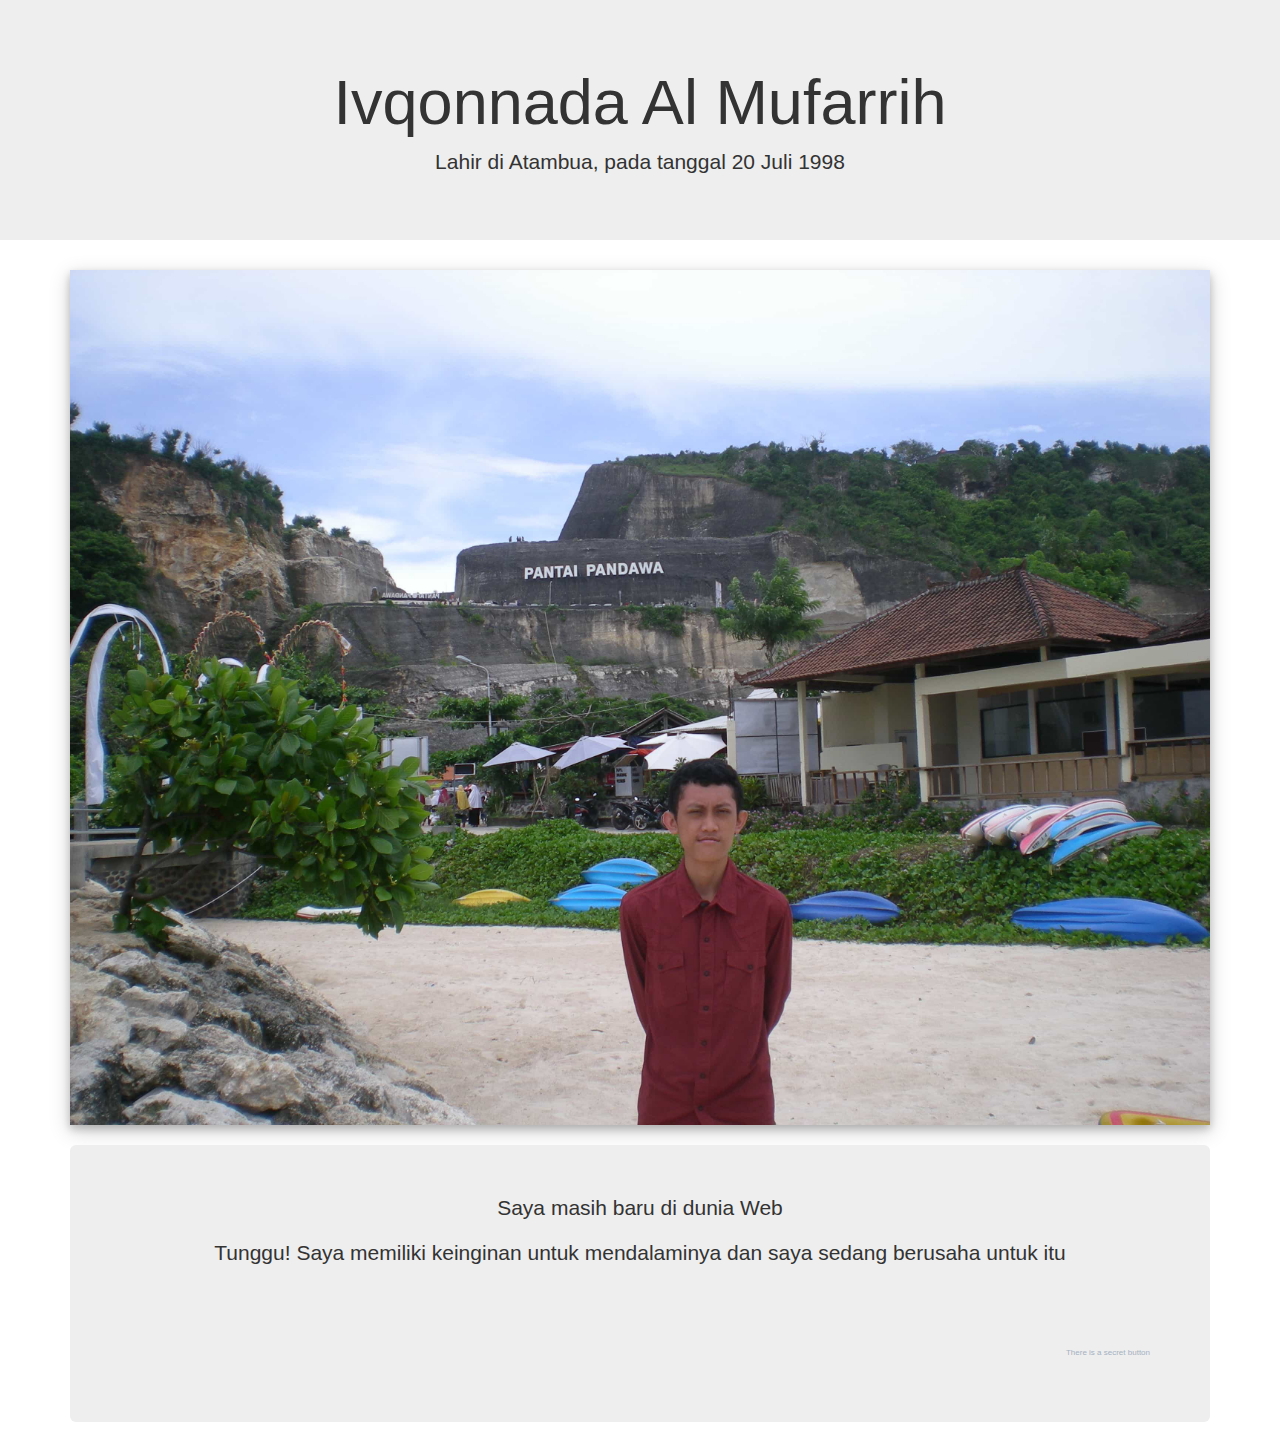
<file: index.html>
<!DOCTYPE html>
<html lang="id">
   <head>
      <title>Portfolio</title>
      <meta charset="utf-8">
      <meta name="viewport" content="width=device-width, initial-scale=1">
      <link rel="stylesheet" href="https://maxcdn.bootstrapcdn.com/bootstrap/3.3.7/css/bootstrap.min.css">
      <link rel="stylesheet" href="css/main.css" media="all">
      <script src="https://ajax.googleapis.com/ajax/libs/jquery/3.3.1/jquery.min.js"></script>
      <script src="https://maxcdn.bootstrapcdn.com/bootstrap/3.3.7/js/bootstrap.min.js"></script>
   </head>
   <body>
      <div class="jumbotron text-center">
         <h1>Ivqonnada Al Mufarrih</h1>
         <p>Lahir di Atambua, pada tanggal 20 Juli 1998</p>
      </div>
      <div class="container">
         <img class="img-responsive" src="secret-page/images/DSCN2809.JPG">
         <div class="jumbotron text-center" style="margin-top:20px">
            <p>Saya masih baru di dunia Web</p>
            <p>Tunggu! Saya memiliki keinginan untuk mendalaminya dan saya sedang berusaha untuk itu</p>
            <br />
            <button type="button" class="btn btn-info btn-lg" data-toggle="modal" data-target="#myModal" style="background-color:#eee;border:none;color:#eee" >Ini Tombolnya!</button>
            <div class="modal fade" id="myModal" role="dialog">
               <div class="modal-dialog">
                  <div class="modal-content">
                     <div class="modal-header">
                        <button type="button" class="close" data-dismiss="modal">&times;</button>
                        <h4 class="modal-title">Selamat Datang, Tuan!</h4>
                     </div>
                     <div class="modal-body">
                        <a  href="secret-page/about.html">
                          <button type="button" class="btn btn-primary" href="secret-page/about.html">Silahkan Masuk!</button>
                        </a>
                     </div>
                     <div class="modal-footer">
                        <button type="button" class="btn btn-default" data-dismiss="modal">Tutup</button>
                     </div>
                  </div>
               </div>
            </div>
            <p style="font-size: 8px; text-align:right; color: #a5b1c2;" >There is a secret button</p>
         </div>
      </div>
   </body>
</html>
</file>
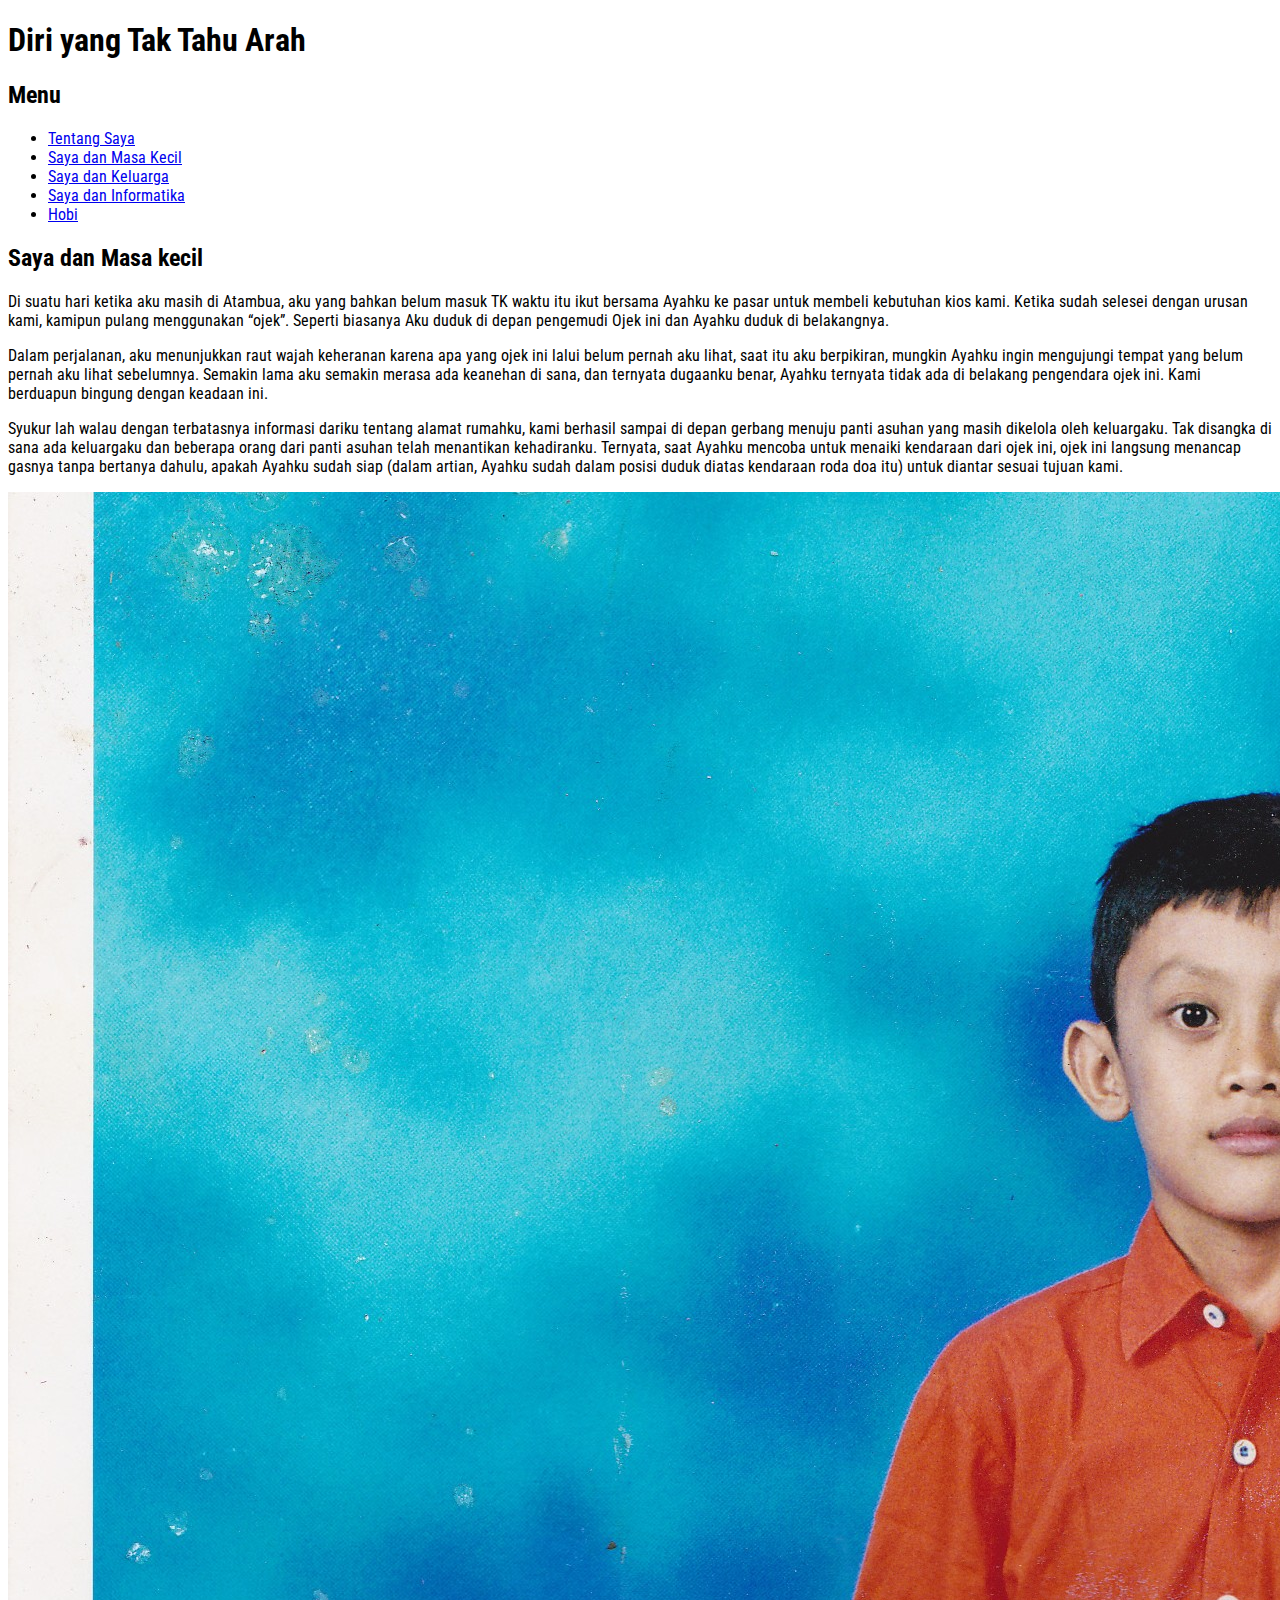
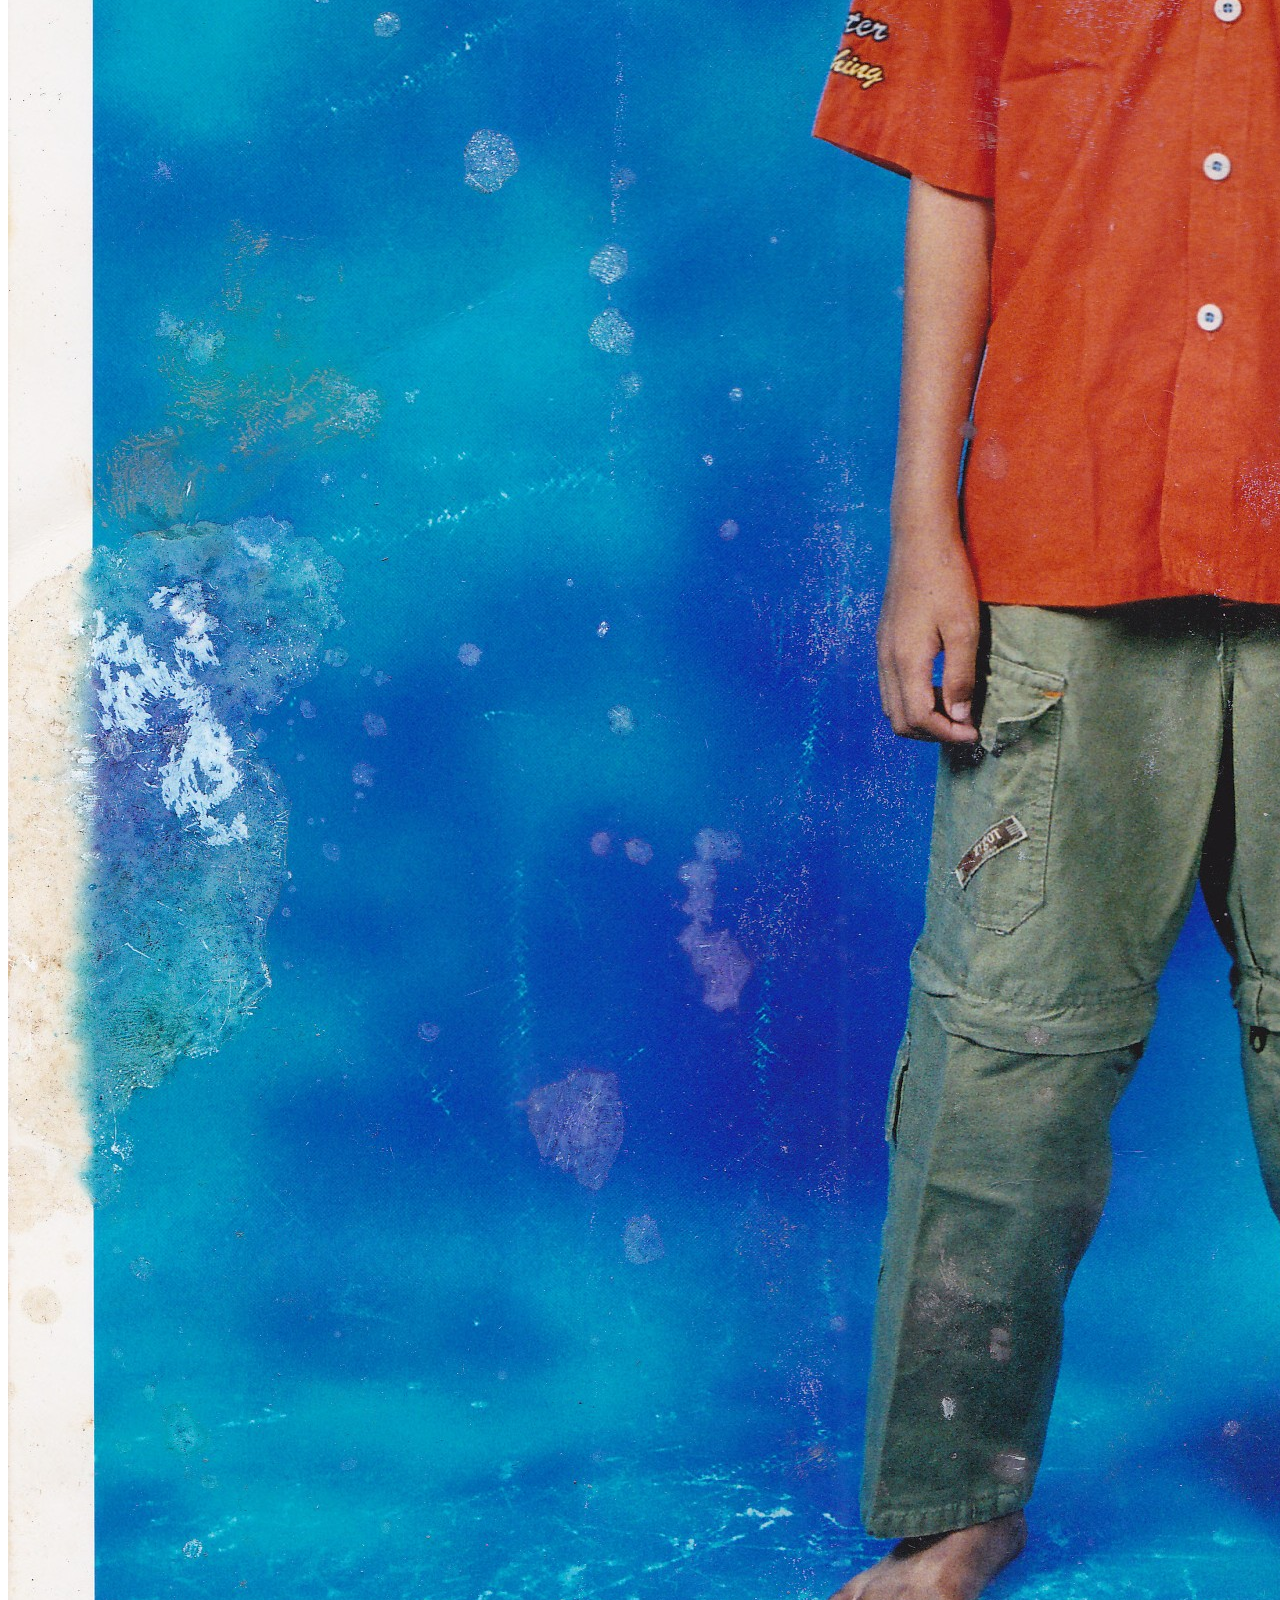
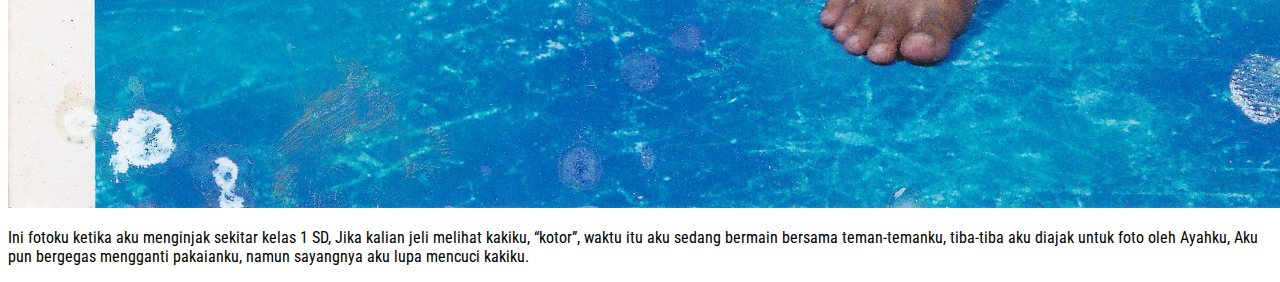
<file: child.html>
<!DOCTYPE html>
<html>
   <head>
      <title>Saya dan Masa Kecil | Ivqonnada Al Mufarrih</title>
      <link href="css/main.css" rel="stylesheet" media="all">
      <link href="https://fonts.googleapis.com/css?family=Roboto+Condensed:300" rel="stylesheet">
      <meta name="viewport" content="width=device-width, initial-scale=1">
   </head>
   <body>
      <div class="top">
         <h1>Diri yang Tak Tahu Arah</h1>
      </div>
      <div class="main">
         <div class="right">
            <nav>
               <h2>Menu</h2>
               <ul>
                  <li><a href="index.html">Tentang Saya</a></li>
                  <li><a href="child.html">Saya dan Masa Kecil</a></li>
                  <li><a href="family.html">Saya dan Keluarga</a></li>
                  <li><a href="informatics.html">Saya dan Informatika</a></li>
                  <li><a href="hobby.html">Hobi</a></li>
               </ul>
            </nav>
         </div>
         <div class="left">
            <h2>Saya dan Masa kecil</h2>
            <p> Di suatu hari ketika aku masih di Atambua, aku yang bahkan belum masuk TK waktu itu ikut bersama Ayahku ke pasar untuk membeli kebutuhan kios kami. Ketika sudah selesei dengan urusan kami, kamipun pulang menggunakan <q>ojek</q>. Seperti biasanya Aku
               duduk di depan pengemudi Ojek ini dan Ayahku duduk di belakangnya.
            </p>
            <p> Dalam perjalanan, aku menunjukkan raut wajah keheranan karena apa yang ojek ini lalui belum pernah aku lihat, saat itu aku berpikiran, mungkin Ayahku ingin mengujungi tempat yang belum pernah aku lihat sebelumnya. Semakin lama aku semakin merasa
               ada keanehan di sana, dan ternyata dugaanku benar, Ayahku ternyata tidak ada di belakang pengendara ojek ini. Kami berduapun bingung dengan keadaan ini.
            </p>
            <p> Syukur lah walau dengan terbatasnya informasi dariku tentang alamat rumahku, kami berhasil sampai di depan gerbang menuju panti asuhan yang masih dikelola oleh keluargaku. Tak disangka di sana ada keluargaku dan beberapa orang dari panti asuhan
               telah menantikan kehadiranku. Ternyata, saat Ayahku mencoba untuk menaiki kendaraan dari ojek ini, ojek ini langsung menancap gasnya tanpa bertanya dahulu, apakah Ayahku sudah siap (dalam artian, Ayahku sudah dalam posisi duduk diatas kendaraan
               roda doa itu) untuk diantar sesuai tujuan kami.
            </p>
            <img src="images/Ivqon.JPG">
            <p> Ini fotoku ketika aku menginjak sekitar kelas 1 SD, Jika kalian jeli melihat kakiku, <q>kotor</q>, waktu itu aku sedang bermain bersama teman-temanku, tiba-tiba aku diajak untuk foto oleh Ayahku, Aku pun bergegas mengganti pakaianku, namun sayangnya
               aku lupa mencuci kakiku.
            </p>
         </div>
         <div class="clear"></div>
      </div>
   </body>
</html>
</file>
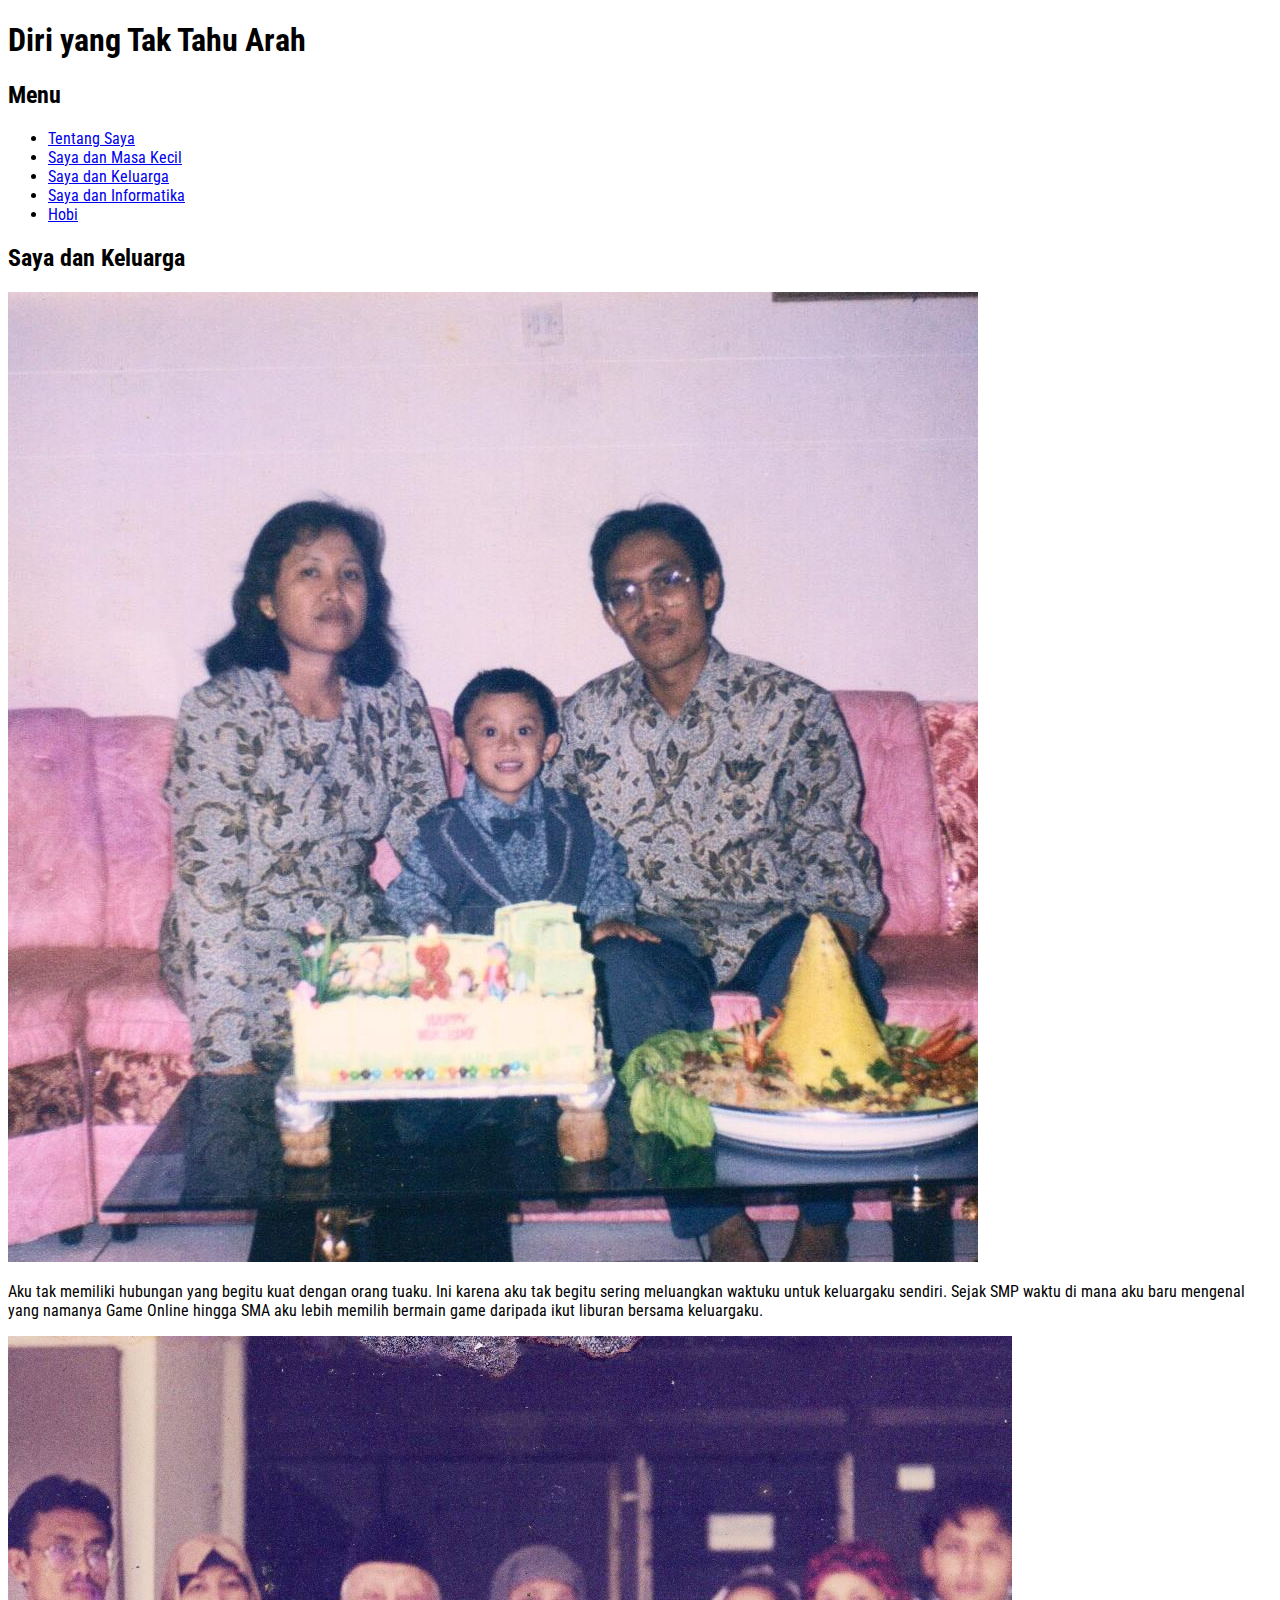
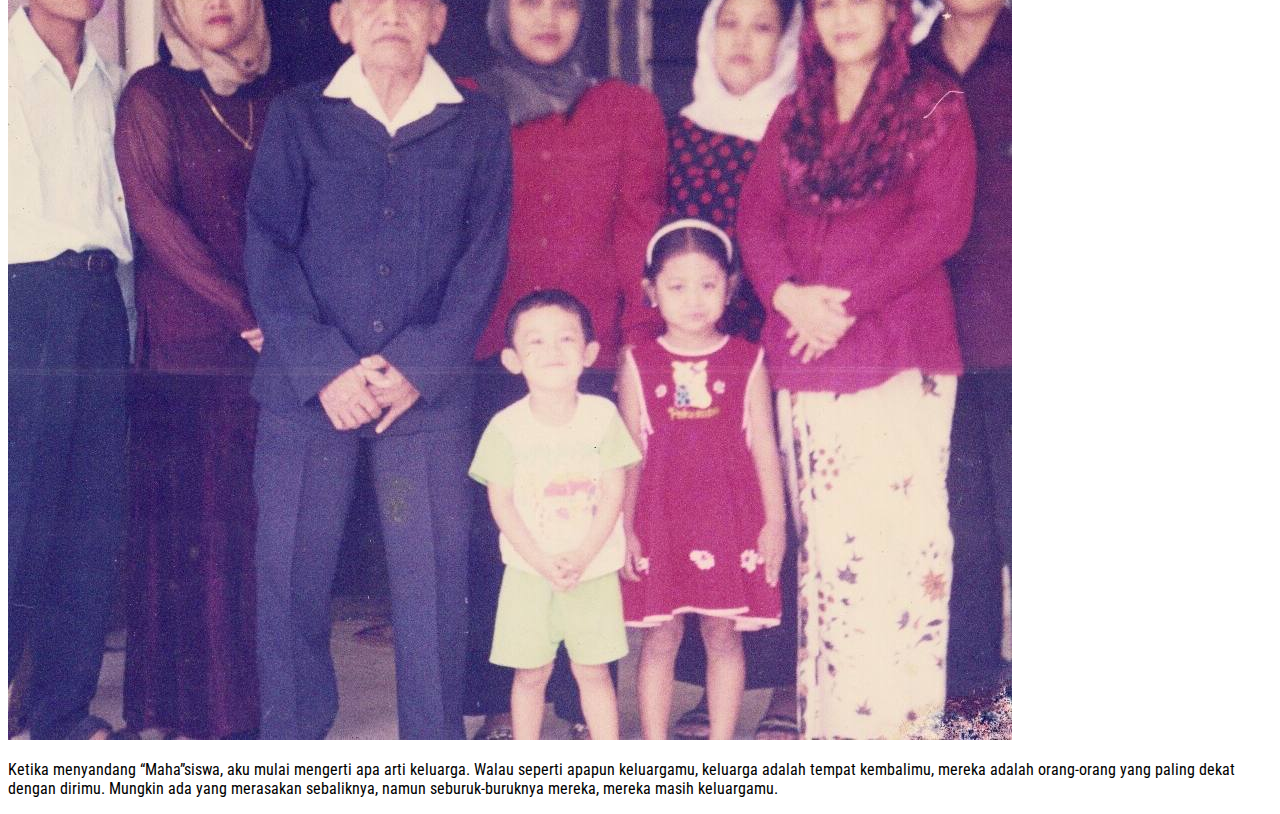
<file: family.html>
<!DOCTYPE html>
<html>
   <head>
      <title>Saya dan Keluarga | Ivqonnada Al Mufarrih</title>
      <link href="css/main.css" rel="stylesheet" media="all">
      <link href="https://fonts.googleapis.com/css?family=Roboto+Condensed:300" rel="stylesheet">
      <meta name="viewport" content="width=device-width, initial-scale=1">
   </head>
   <body>
      <div class="top">
         <h1>Diri yang Tak Tahu Arah</h1>
      </div>
      <div class="main">
         <div class="right">
            <nav>
               <h2>Menu</h2>
               <ul>
                  <li><a href="index.html">Tentang Saya</a></li>
                  <li><a href="child.html">Saya dan Masa Kecil</a></li>
                  <li><a href="family.html">Saya dan Keluarga</a></li>
                  <li><a href="informatics.html">Saya dan Informatika</a></li>
                  <li><a href="hobby.html">Hobi</a></li>
               </ul>
            </nav>
         </div>
         <div class="left">
            <h2>Saya dan Keluarga</h2>
            <img src="images/Foto bersama keluarga - 2.jpg">
            <p> Aku tak memiliki hubungan yang begitu kuat dengan orang tuaku. Ini karena aku tak begitu sering meluangkan waktuku untuk keluargaku sendiri. Sejak SMP waktu di mana aku baru mengenal yang namanya Game Online hingga SMA aku lebih memilih bermain
               game daripada ikut liburan bersama keluargaku.
            </p>
            <img src="images/Foto bersama keluarga.jpg">
            <p> Ketika menyandang <q>Maha</q>siswa, aku mulai mengerti apa arti keluarga. Walau seperti apapun keluargamu, keluarga adalah tempat kembalimu, mereka adalah orang-orang yang paling dekat dengan dirimu. Mungkin ada yang merasakan sebaliknya, namun seburuk-buruknya
               mereka, mereka masih keluargamu.
            </p>
         </div>
         <div class="clear"></div>
      </div>
   </body>
</html>
</file>
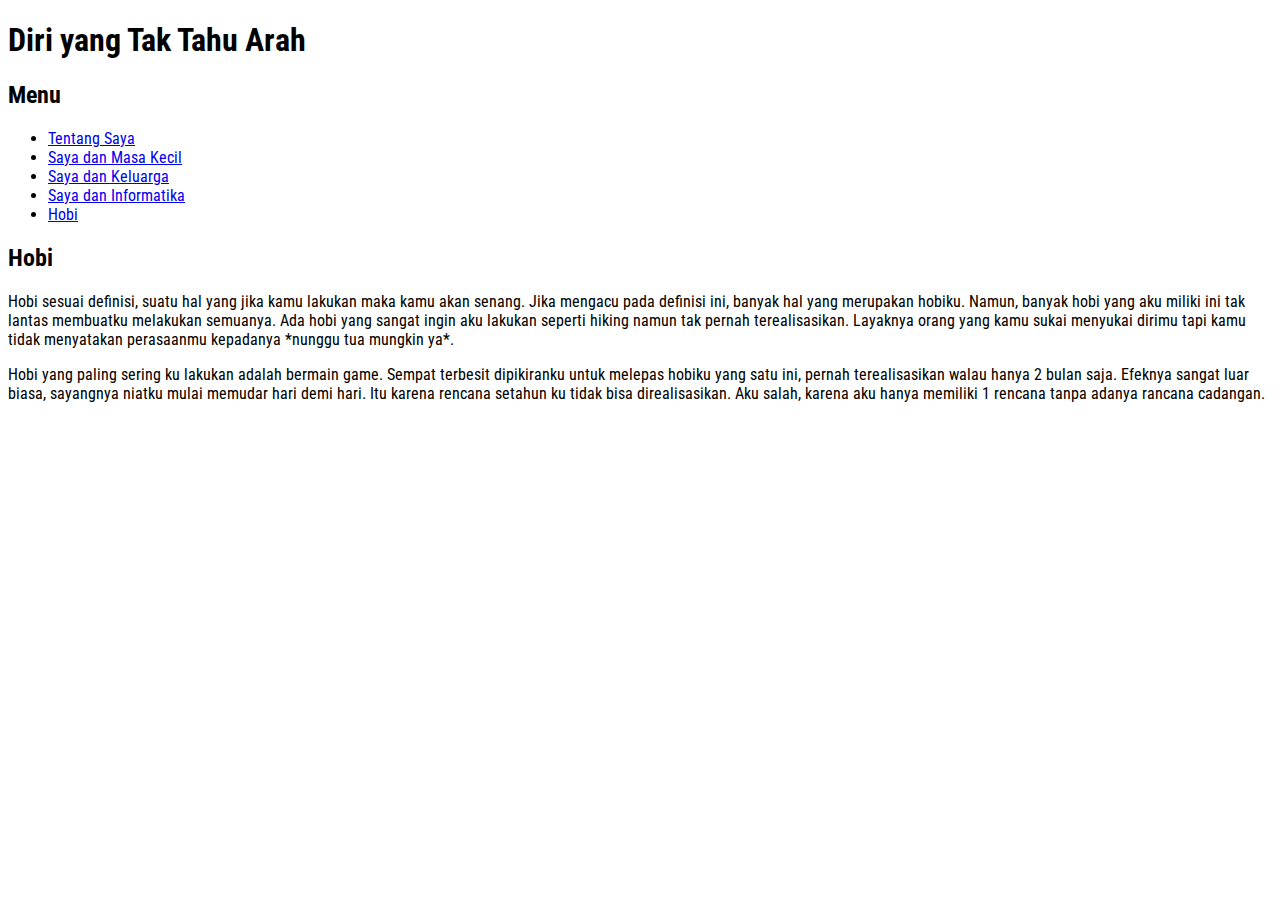
<file: hobby.html>
<!DOCTYPE html>
<html>
   <head>
      <title>Hobi | Ivqonnada Al Mufarrih</title>
      <link href="css/main.css" rel="stylesheet" media="all">
      <link href="https://fonts.googleapis.com/css?family=Roboto+Condensed:300" rel="stylesheet">
      <meta name="viewport" content="width=device-width, initial-scale=1">
   </head>
   <body>
      <div class="top">
         <h1>Diri yang Tak Tahu Arah</h1>
      </div>
      <div class="main">
         <div class="right">
            <nav>
               <h2>Menu</h2>
               <ul>
                  <li><a href="index.html">Tentang Saya</a></li>
                  <li><a href="child.html">Saya dan Masa Kecil</a></li>
                  <li><a href="family.html">Saya dan Keluarga</a></li>
                  <li><a href="informatics.html">Saya dan Informatika</a></li>
                  <li><a href="hobby.html">Hobi</a></li>
               </ul>
            </nav>
         </div>
         <div class="left">
            <h2>Hobi</h2>
            <p> Hobi sesuai definisi, suatu hal yang jika kamu lakukan maka kamu akan senang. Jika mengacu pada definisi ini, banyak hal yang merupakan hobiku. Namun, banyak hobi yang aku miliki ini tak lantas membuatku melakukan semuanya. Ada hobi yang sangat
               ingin aku lakukan seperti hiking namun tak pernah terealisasikan. Layaknya orang yang kamu sukai menyukai dirimu tapi kamu tidak menyatakan perasaanmu kepadanya *nunggu tua mungkin ya*.
            </p>
            <p> Hobi yang paling sering ku lakukan adalah bermain game. Sempat terbesit dipikiranku untuk melepas hobiku yang satu ini, pernah terealisasikan walau hanya 2 bulan saja. Efeknya sangat luar biasa, sayangnya niatku mulai memudar hari demi hari. Itu
               karena rencana setahun ku tidak bisa direalisasikan. Aku salah, karena aku hanya memiliki 1 rencana tanpa adanya rancana cadangan.
            </p>
         </div>
         <div class="clear"></div>
      </div>
   </body>
</html>
</file>
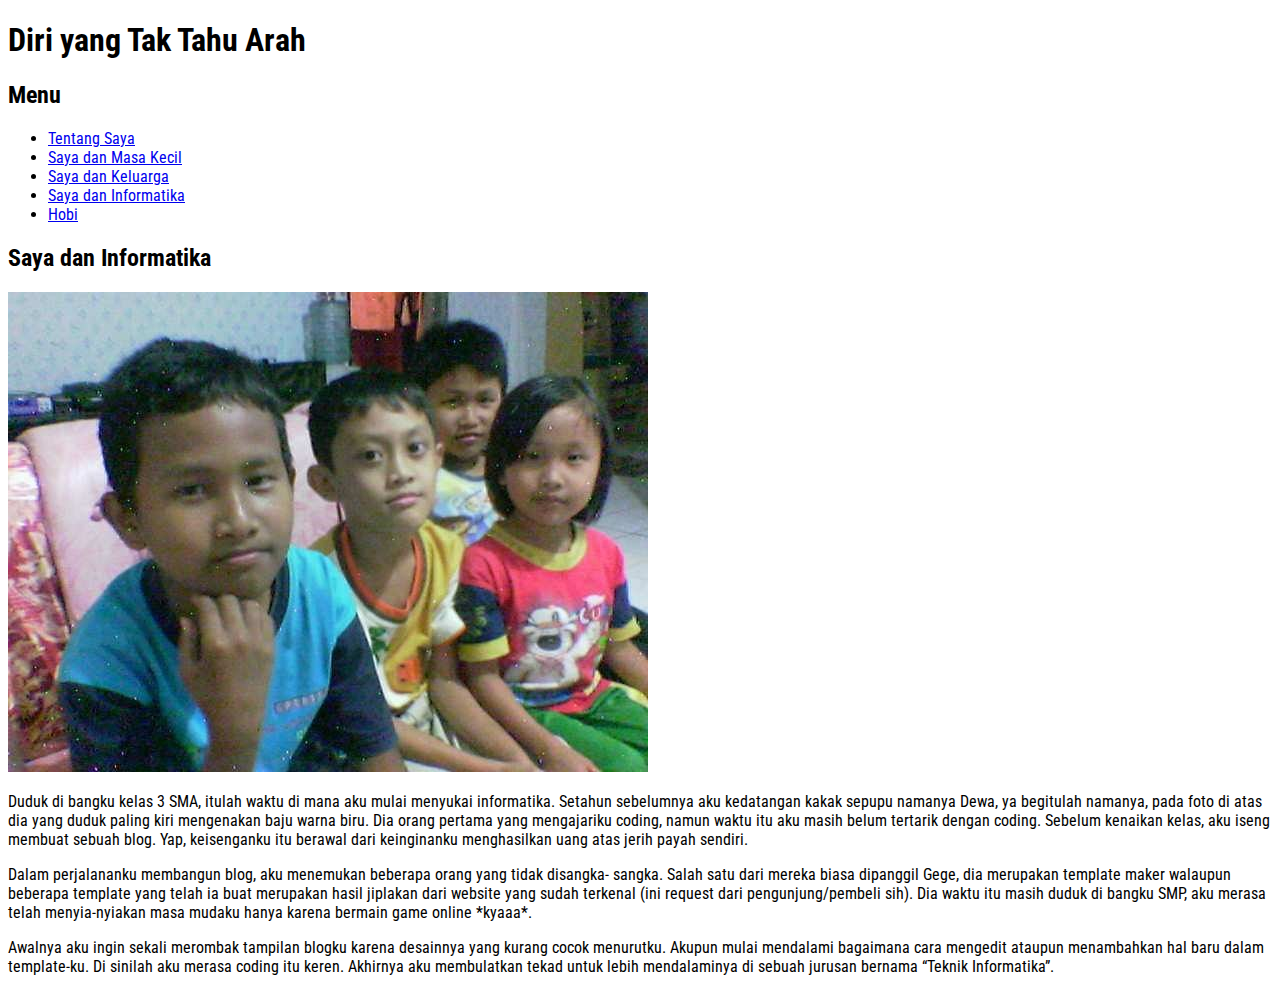
<file: informatics.html>
<!DOCTYPE html>
<html>
   <head>
      <title>Saya dan Informatika | Ivqonnada Al Mufarrih</title>
      <link href="css/main.css" rel="stylesheet" media="all">
      <link href="https://fonts.googleapis.com/css?family=Roboto+Condensed:300" rel="stylesheet">
      <meta name="viewport" content="width=device-width, initial-scale=1">
   </head>
   <body>
      <div class="top">
         <h1>Diri yang Tak Tahu Arah</h1>
      </div>
      <div class="main">
         <div class="right">
            <nav>
               <h2>Menu</h2>
               <ul>
                  <li><a href="index.html">Tentang Saya</a></li>
                  <li><a href="child.html">Saya dan Masa Kecil</a></li>
                  <li><a href="family.html">Saya dan Keluarga</a></li>
                  <li><a href="informatics.html">Saya dan Informatika</a></li>
                  <li><a href="hobby.html">Hobi</a></li>
               </ul>
            </nav>
         </div>
         <div class="left">
            <h2>Saya dan Informatika</h2>
            <img src="images/Saya dan Informatika.jpg ">
            <p> Duduk di bangku kelas 3 SMA, itulah waktu di mana aku mulai menyukai informatika. Setahun sebelumnya aku kedatangan kakak sepupu namanya Dewa, ya begitulah namanya, pada foto di atas dia yang duduk paling kiri mengenakan baju warna biru. Dia orang
               pertama yang mengajariku coding, namun waktu itu aku masih belum tertarik dengan coding. Sebelum kenaikan kelas, aku iseng membuat sebuah blog. Yap, keisenganku itu berawal dari keinginanku menghasilkan uang atas jerih payah sendiri.
            </p>
            <p> Dalam perjalananku membangun blog, aku menemukan beberapa orang yang tidak disangka- sangka. Salah satu dari mereka biasa dipanggil Gege, dia merupakan template maker walaupun beberapa template yang telah ia buat merupakan hasil jiplakan dari website
               yang sudah terkenal (ini request dari pengunjung/pembeli sih). Dia waktu itu masih duduk di bangku SMP, aku merasa telah menyia-nyiakan masa mudaku hanya karena bermain game online *kyaaa*.
            </p>
            <p> Awalnya aku ingin sekali merombak tampilan blogku karena desainnya yang kurang cocok menurutku. Akupun mulai mendalami bagaimana cara mengedit ataupun menambahkan hal baru dalam template-ku. Di sinilah aku merasa coding itu keren. Akhirnya aku membulatkan
               tekad untuk lebih mendalaminya di sebuah jurusan bernama <q>Teknik Informatika</q>.
            </p>
         </div>
         <div class="clear"></div>
      </div>
   </body>
</html>
</file>
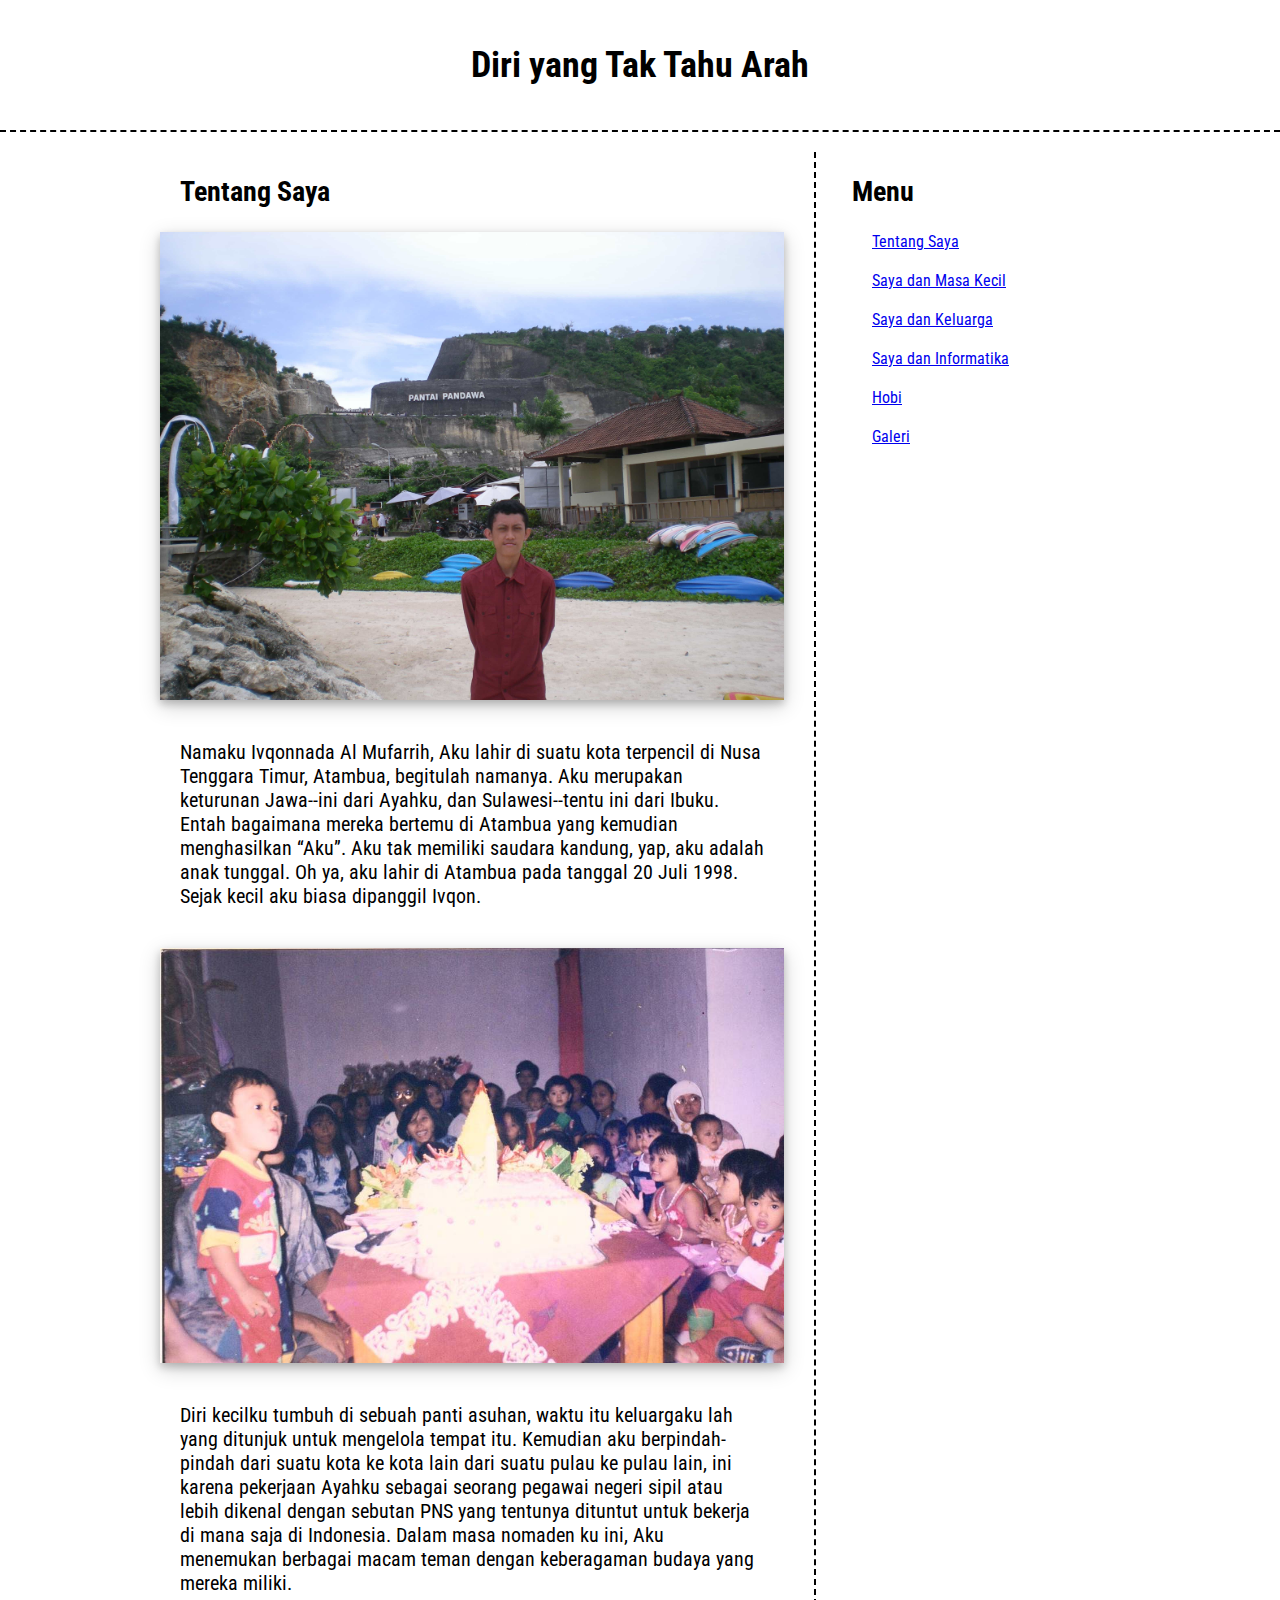
<file: secret-page/about.html>
<!DOCTYPE html>
<html lang="id">
   <head>
      <title>Tentang Saya | Ivqonnada Al Mufarrih</title>
      <meta charset="utf-8">
      <meta name="viewport" content="width=device-width, initial-scale=1">
      <link href="css/secret-page.css" rel="stylesheet" media="all">
      <link href="https://fonts.googleapis.com/css?family=Roboto+Condensed:300" rel="stylesheet">
   </head>
   <body>
      <div class="top">
         <h1>Diri yang Tak Tahu Arah</h1>
      </div>
      <div class="main">
         <div class="right">
            <nav>
               <h2>Menu</h2>
               <ul id="menu">
                  <li><a href="about.html">Tentang Saya</a></li>
                  <li><a href="child.html">Saya dan Masa Kecil</a></li>
                  <li><a href="family.html">Saya dan Keluarga</a></li>
                  <li><a href="informatics.html">Saya dan Informatika</a></li>
                  <li><a href="hobby.html">Hobi</a></li>
                  <li><a href="galery.html">Galeri</a></li>
               </ul>
            </nav>
         </div>
         <div class="left">
            <h2>Tentang Saya</h2>
            <img src="images/DSCN2809.JPG">
            <p> Namaku Ivqonnada Al Mufarrih, Aku lahir di suatu kota terpencil di Nusa Tenggara Timur, Atambua, begitulah namanya. Aku merupakan keturunan Jawa--ini dari Ayahku, dan Sulawesi--tentu ini dari Ibuku. Entah bagaimana mereka bertemu di Atambua yang kemudian menghasilkan <q>Aku</q>. Aku tak memiliki saudara kandung, yap, aku adalah anak tunggal. Oh ya, aku lahir di Atambua pada tanggal 20 Juli 1998.
               Sejak kecil aku biasa dipanggil Ivqon.
            </p>
            <img src="images/Foto Kecil.jpg">
            <p> Diri kecilku tumbuh di sebuah panti asuhan, waktu itu keluargaku lah yang ditunjuk untuk mengelola tempat itu. Kemudian aku berpindah-pindah dari suatu kota ke kota lain dari suatu pulau ke pulau lain, ini karena pekerjaan Ayahku sebagai seorang
               pegawai negeri sipil atau lebih dikenal dengan sebutan PNS yang tentunya dituntut untuk bekerja di mana saja di Indonesia. Dalam masa nomaden ku ini, Aku menemukan berbagai macam teman dengan keberagaman budaya yang mereka miliki.
            </p>
         </div>
         <div class="clear"></div>
      </div>
   </body>
</html>
</file>
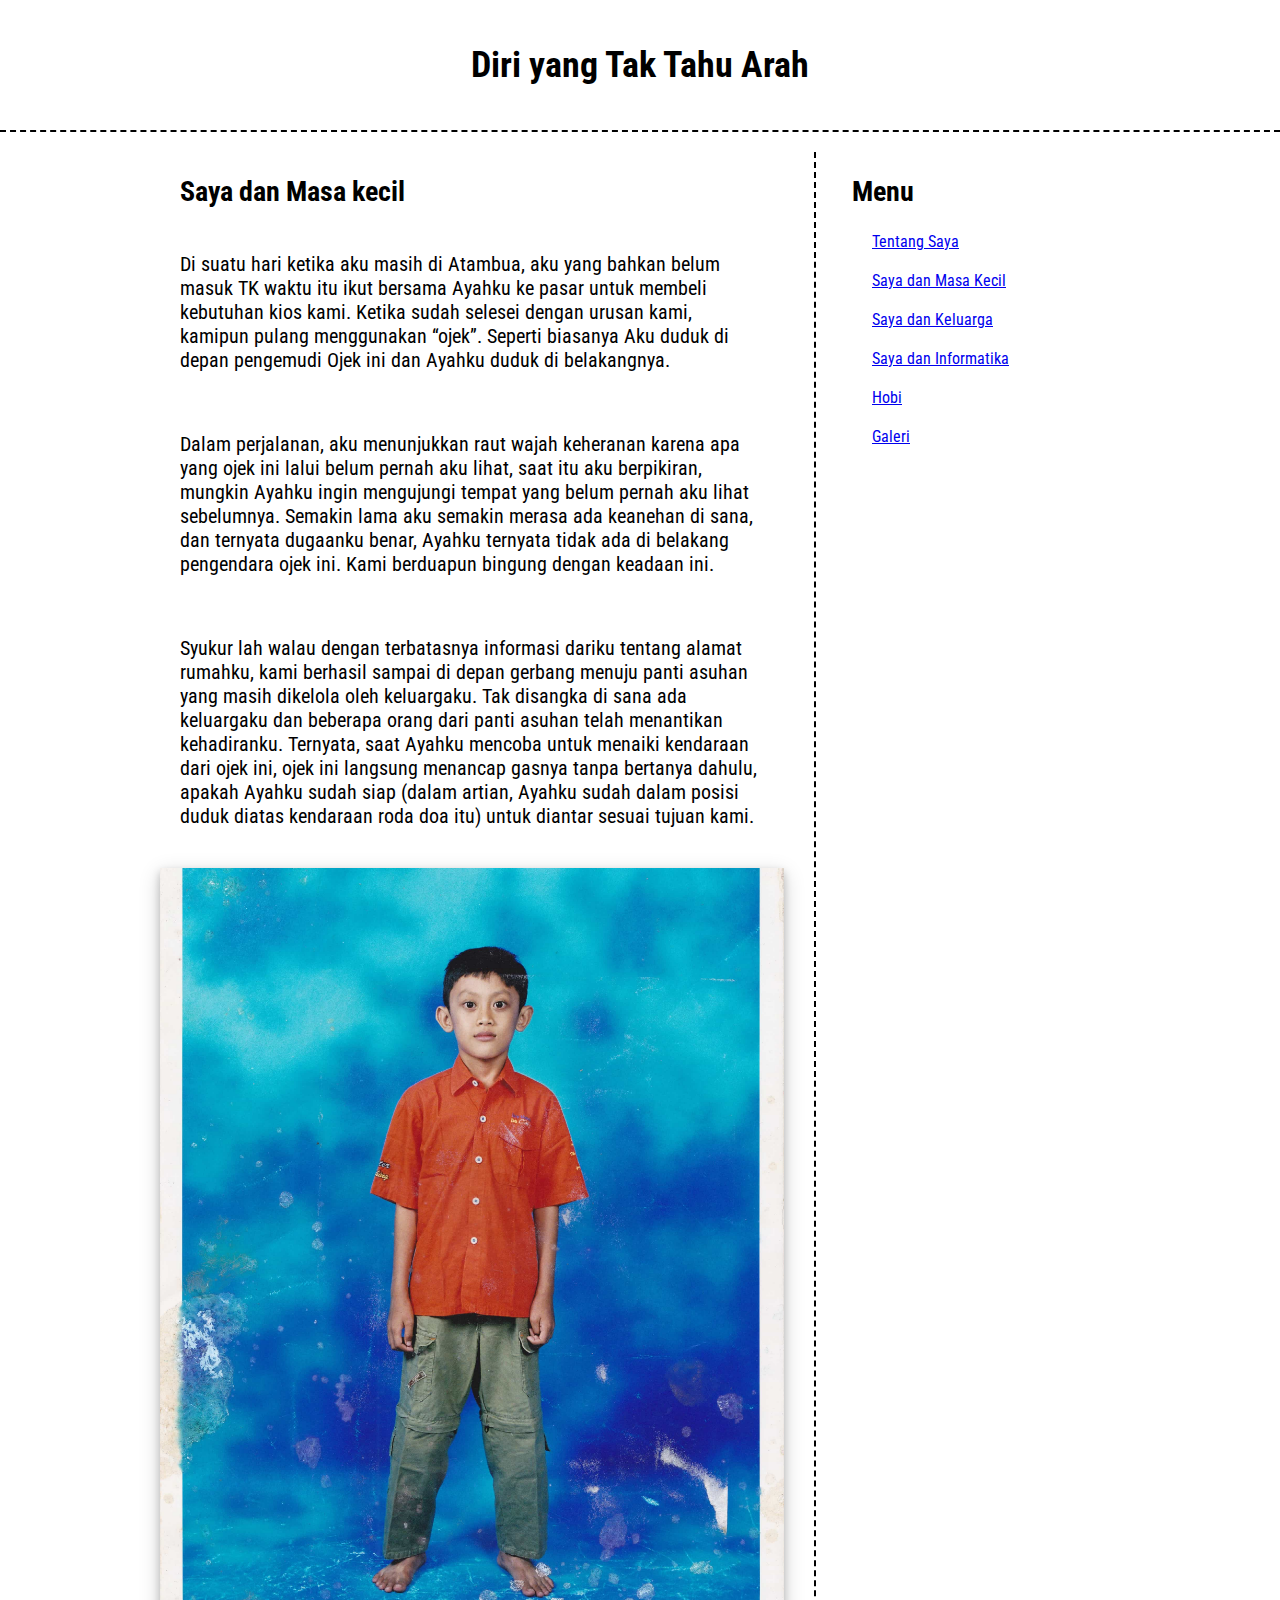
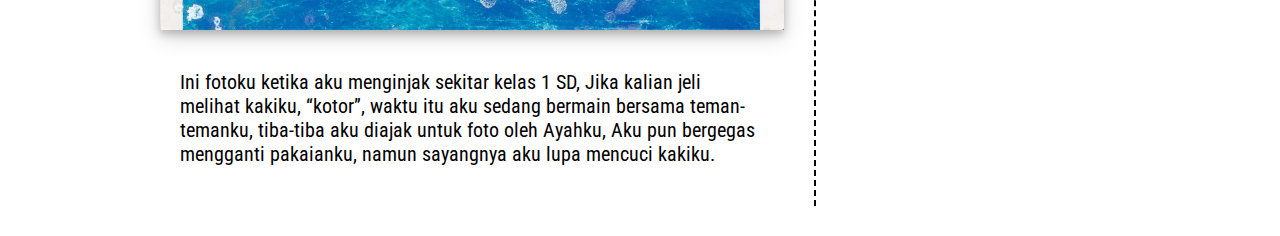
<file: secret-page/child.html>
<!DOCTYPE html>
<html lang="id">
   <head>
      <title>Saya dan Masa Kecil | Ivqonnada Al Mufarrih</title>
      <meta charset="utf-8">
      <meta name="viewport" content="width=device-width, initial-scale=1">
      <link href="css/secret-page.css" rel="stylesheet" media="all">
      <link href="https://fonts.googleapis.com/css?family=Roboto+Condensed:300" rel="stylesheet">
   </head>
   <body>
      <div class="top">
         <h1>Diri yang Tak Tahu Arah</h1>
      </div>
      <div class="main">
         <div class="right">
            <nav>
               <h2>Menu</h2>
               <ul id="menu">
                  <li><a href="about.html">Tentang Saya</a></li>
                  <li><a href="child.html">Saya dan Masa Kecil</a></li>
                  <li><a href="family.html">Saya dan Keluarga</a></li>
                  <li><a href="informatics.html">Saya dan Informatika</a></li>
                  <li><a href="hobby.html">Hobi</a></li>
                  <li><a href="galery.html">Galeri</a></li>
               </ul>
            </nav>
         </div>
         <div class="left">
            <h2>Saya dan Masa kecil</h2>
            <p> Di suatu hari ketika aku masih di Atambua, aku yang bahkan belum masuk TK waktu itu ikut bersama Ayahku ke pasar untuk membeli kebutuhan kios kami. Ketika sudah selesei dengan urusan kami, kamipun pulang menggunakan <q>ojek</q>. Seperti biasanya Aku
               duduk di depan pengemudi Ojek ini dan Ayahku duduk di belakangnya.
            </p>
            <p> Dalam perjalanan, aku menunjukkan raut wajah keheranan karena apa yang ojek ini lalui belum pernah aku lihat, saat itu aku berpikiran, mungkin Ayahku ingin mengujungi tempat yang belum pernah aku lihat sebelumnya. Semakin lama aku semakin merasa
               ada keanehan di sana, dan ternyata dugaanku benar, Ayahku ternyata tidak ada di belakang pengendara ojek ini. Kami berduapun bingung dengan keadaan ini.
            </p>
            <p> Syukur lah walau dengan terbatasnya informasi dariku tentang alamat rumahku, kami berhasil sampai di depan gerbang menuju panti asuhan yang masih dikelola oleh keluargaku. Tak disangka di sana ada keluargaku dan beberapa orang dari panti asuhan
               telah menantikan kehadiranku. Ternyata, saat Ayahku mencoba untuk menaiki kendaraan dari ojek ini, ojek ini langsung menancap gasnya tanpa bertanya dahulu, apakah Ayahku sudah siap (dalam artian, Ayahku sudah dalam posisi duduk diatas kendaraan
               roda doa itu) untuk diantar sesuai tujuan kami.
            </p>
            <img src="images/Ivqon.JPG">
            <p> Ini fotoku ketika aku menginjak sekitar kelas 1 SD, Jika kalian jeli melihat kakiku, <q>kotor</q>, waktu itu aku sedang bermain bersama teman-temanku, tiba-tiba aku diajak untuk foto oleh Ayahku, Aku pun bergegas mengganti pakaianku, namun sayangnya
               aku lupa mencuci kakiku.
            </p>
         </div>
         <div class="clear"></div>
      </div>
   </body>
</html>
</file>
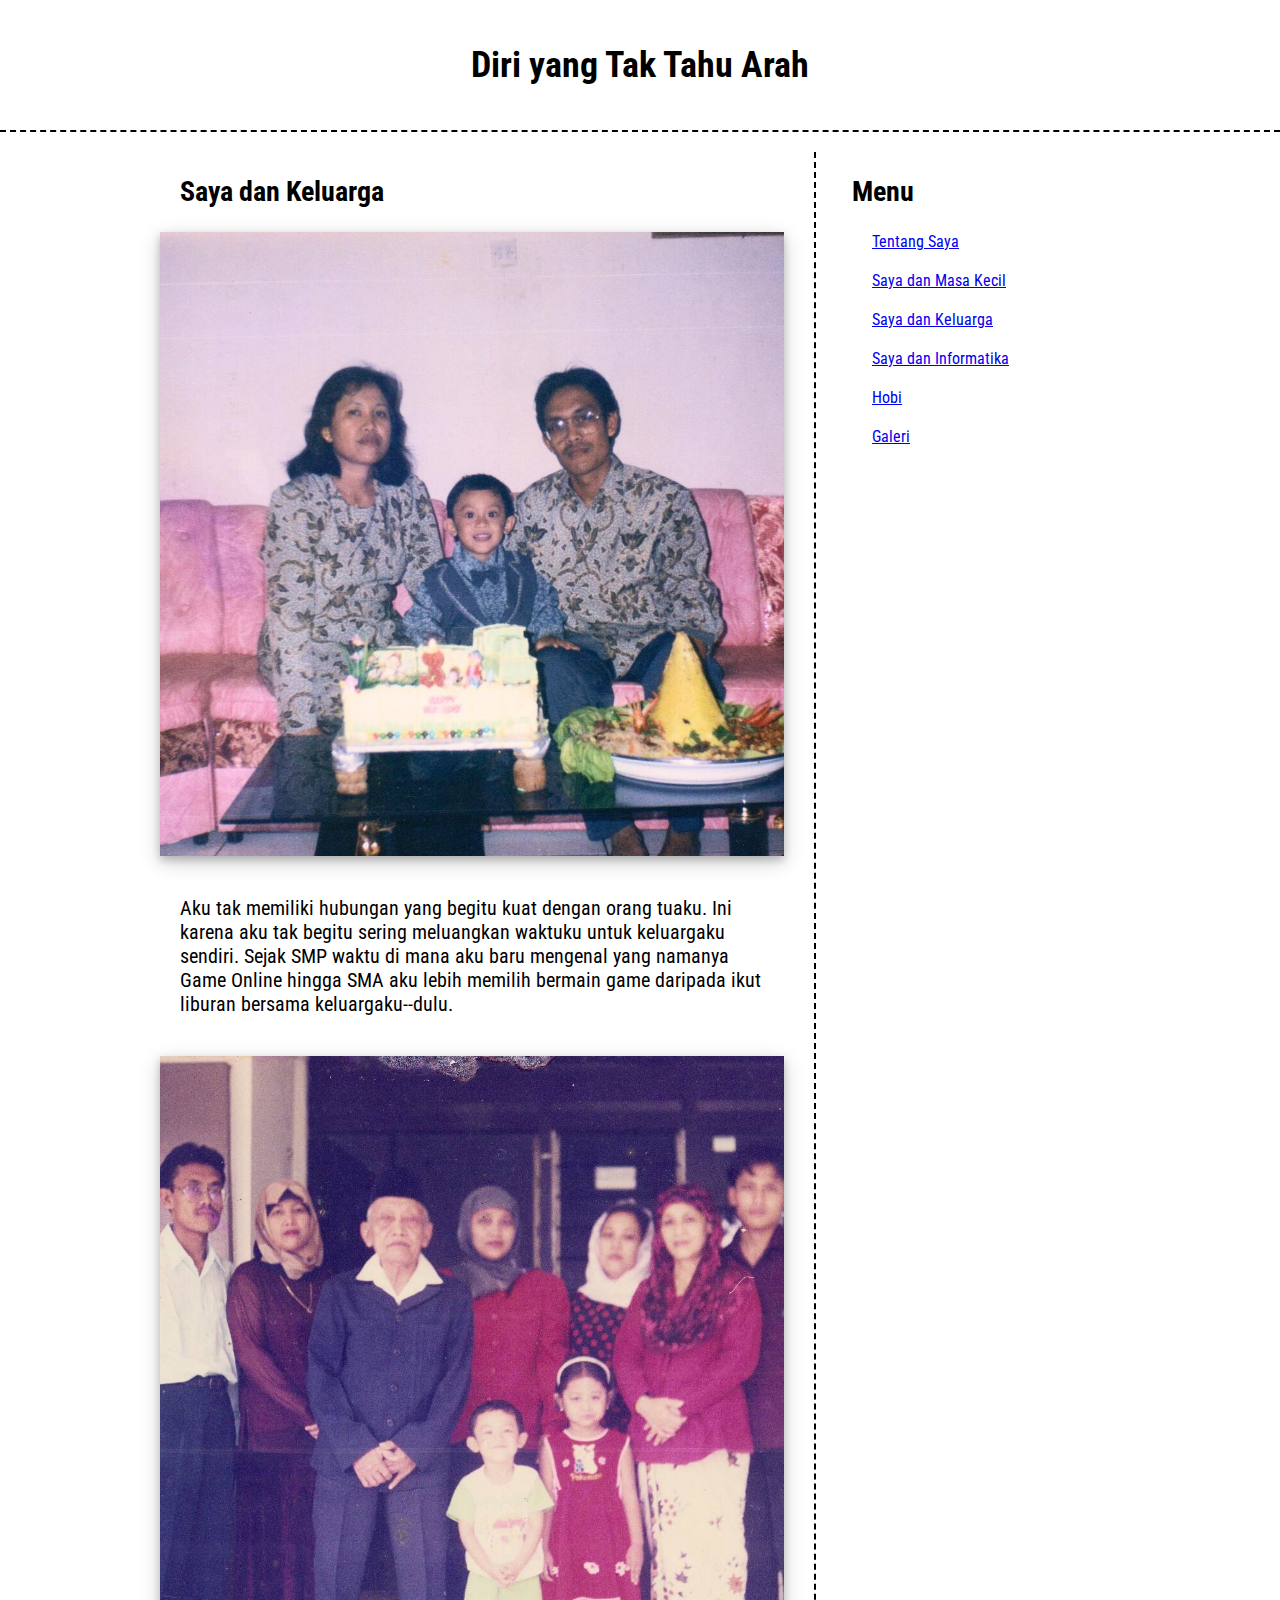
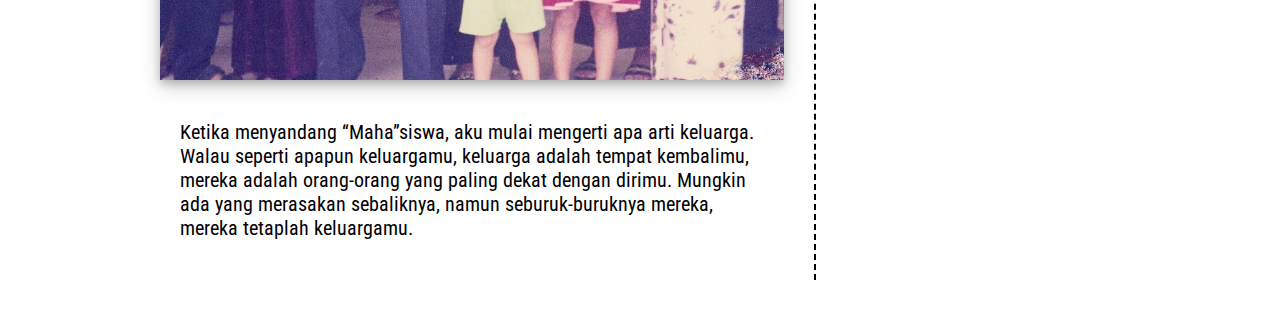
<file: secret-page/family.html>
<!DOCTYPE html>
<html lang="id">
   <head>
      <title>Saya dan Keluarga | Ivqonnada Al Mufarrih</title>
      <meta charset="utf-8">
      <meta name="viewport" content="width=device-width, initial-scale=1">
      <link href="css/secret-page.css" rel="stylesheet" media="all">
      <link href="https://fonts.googleapis.com/css?family=Roboto+Condensed:300" rel="stylesheet">
   </head>
   <body>
      <div class="top">
         <h1>Diri yang Tak Tahu Arah</h1>
      </div>
      <div class="main">
         <div class="right">
            <nav>
               <h2>Menu</h2>
               <ul id="menu">
                  <li><a href="about.html">Tentang Saya</a></li>
                  <li><a href="child.html">Saya dan Masa Kecil</a></li>
                  <li><a href="family.html">Saya dan Keluarga</a></li>
                  <li><a href="informatics.html">Saya dan Informatika</a></li>
                  <li><a href="hobby.html">Hobi</a></li>
                  <li><a href="galery.html">Galeri</a></li>
               </ul>
            </nav>
         </div>
         <div class="left">
            <h2>Saya dan Keluarga</h2>
            <img src="images/Foto bersama keluarga - 2.jpg">
            <p> Aku tak memiliki hubungan yang begitu kuat dengan orang tuaku. Ini karena aku tak begitu sering meluangkan waktuku untuk keluargaku sendiri. Sejak SMP waktu di mana aku baru mengenal yang namanya Game Online hingga SMA aku lebih memilih bermain
               game daripada ikut liburan bersama keluargaku--dulu.
            </p>
            <img src="images/Foto bersama keluarga.jpg">
            <p> Ketika menyandang <q>Maha</q>siswa, aku mulai mengerti apa arti keluarga. Walau seperti apapun keluargamu, keluarga adalah tempat kembalimu, mereka adalah orang-orang yang paling dekat dengan dirimu. Mungkin ada yang merasakan sebaliknya, namun seburuk-buruknya
               mereka, mereka tetaplah keluargamu.
            </p>
         </div>
         <div class="clear"></div>
      </div>
   </body>
</html>
</file>
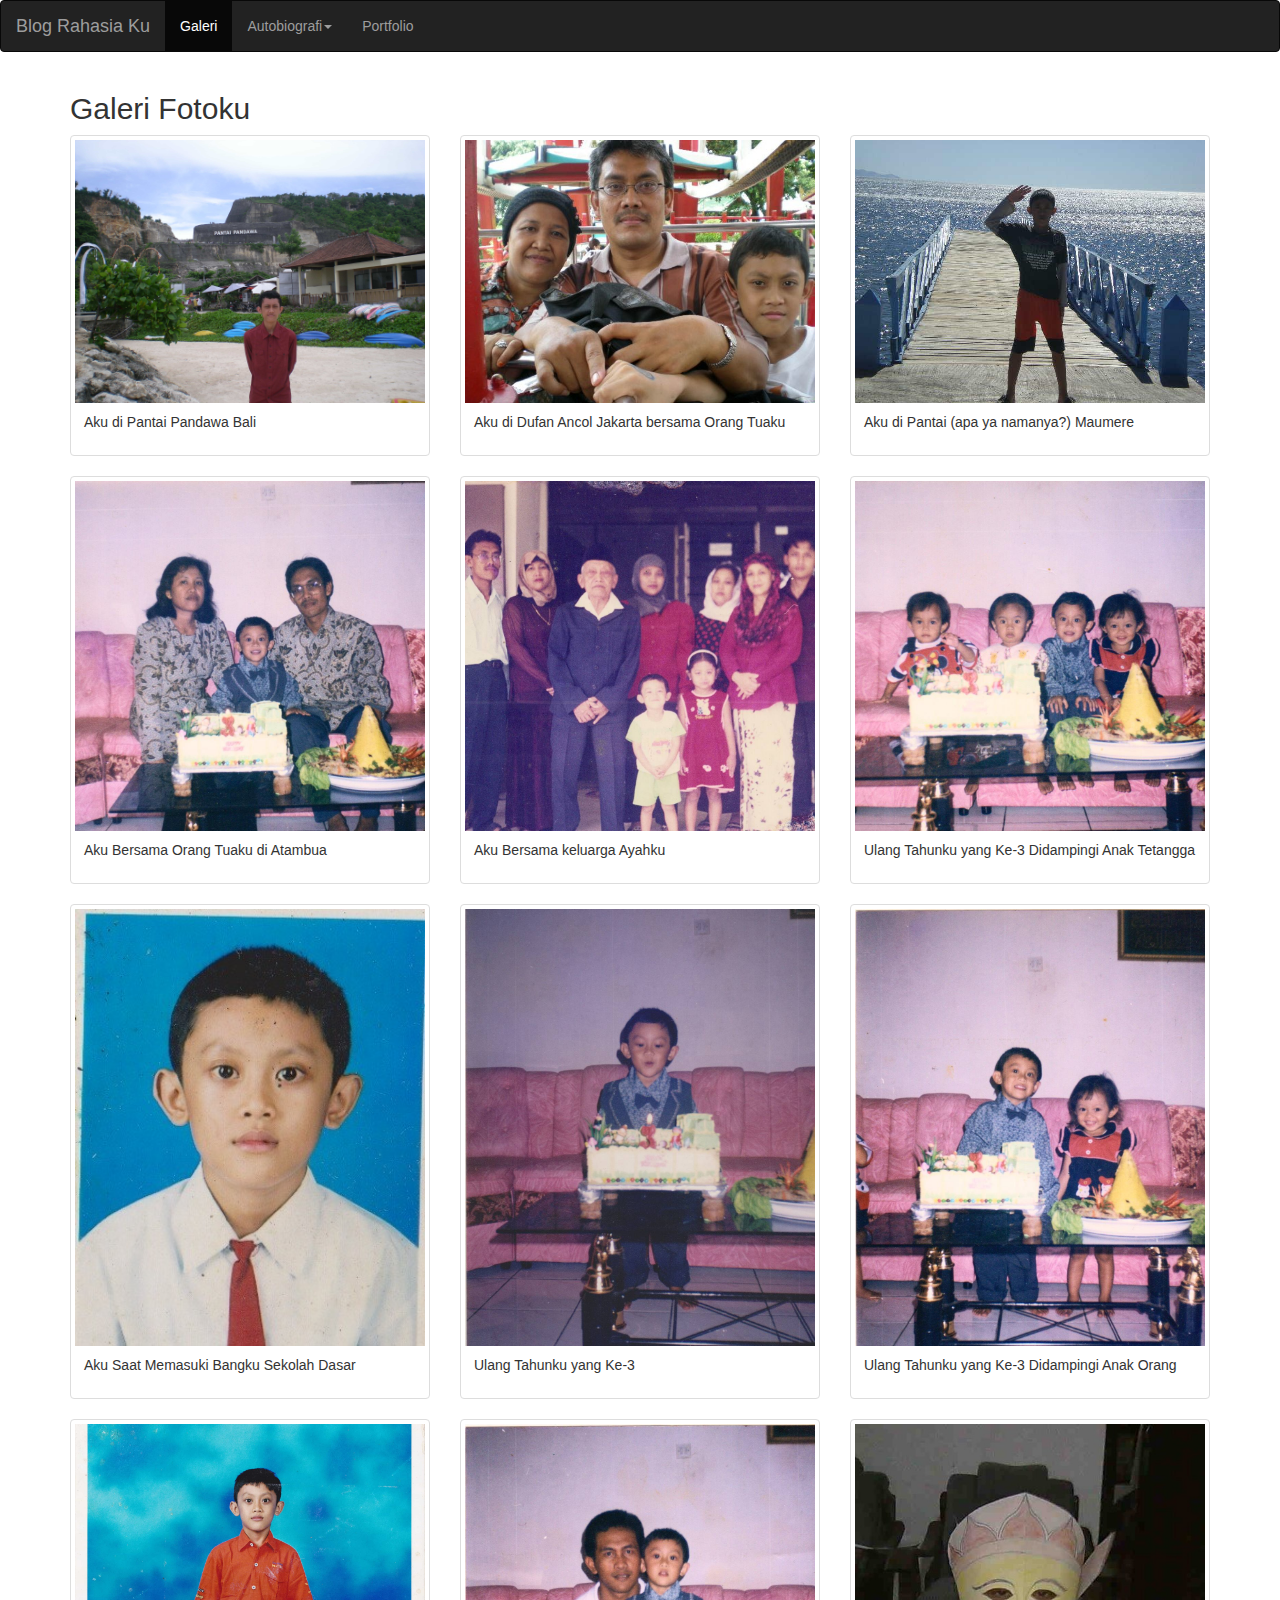
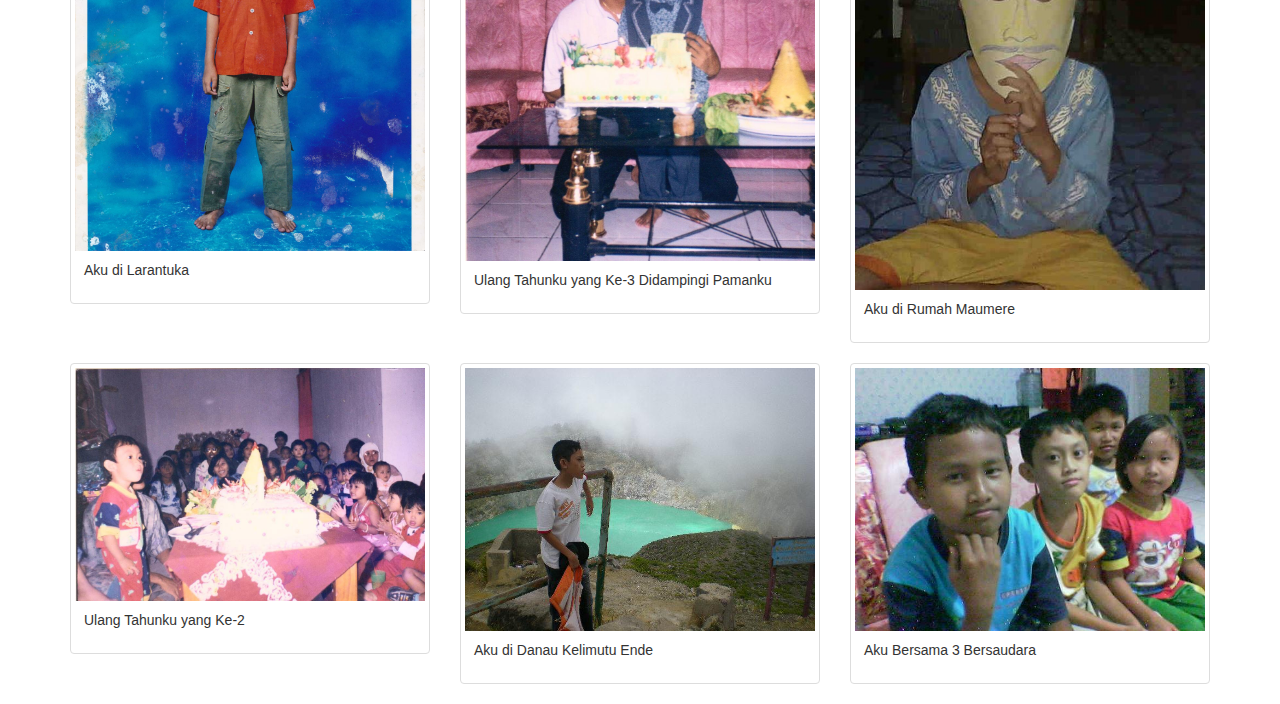
<file: secret-page/galery.html>
<!DOCTYPE html>
<html lang="id">
   <head>
      <title>Galeri | Ivqonnada Al Mufarrih</title>
      <meta charset="utf-8">
      <meta name="viewport" content="width=device-width, initial-scale=1">
      <link rel="stylesheet" href="https://maxcdn.bootstrapcdn.com/bootstrap/3.3.7/css/bootstrap.min.css">
      <script src="https://ajax.googleapis.com/ajax/libs/jquery/3.3.1/jquery.min.js"></script>
      <script src="https://maxcdn.bootstrapcdn.com/bootstrap/3.3.7/js/bootstrap.min.js"></script>
   </head>
   <body>
      <nav class="navbar navbar-inverse">
         <div class="container-fluid">
            <div class="navbar-header">
               <button type="button" class="navbar-toggle" data-toggle="collapse" data-target="#myNavbar">
               <span class="icon-bar"></span>
               <span class="icon-bar"></span>
               <span class="icon-bar"></span>
               </button>
               <a class="navbar-brand" href="#">Blog Rahasia Ku</a>
            </div>
            <div class="collapse navbar-collapse" id="myNavbar">
               <ul class="nav navbar-nav">
                  <li class="active"><a href="#">Galeri</a></li>
                  <li class="dropdown">
                     <a class="dropdown-toggle" data-toggle="dropdown" href="#">Autobiografi<span class="caret"></span></a>
                     <ul class="dropdown-menu">
                        <li><a href="about.html">Tentang Saya</a></li>
                        <li><a href="child.html">Saya dan Masa Kecil</a></li>
                        <li><a href="family.html">Saya dan Keluarga</a></li>
                        <li><a href="informatics.html">Saya dan Informatika</a></li>
                        <li><a href="hobby.html">Hobi</a></li>
                     </ul>
                  </li>
                  <li><a href="../index.html">Portfolio</a></li>
               </ul>
            </div>
         </div>
      </nav>
      <div class="container">
         <h2>Galeri Fotoku</h2>
         <div class="row">
            <div class="col-md-4">
               <div class="thumbnail">
                  <a href="#">
                     <img src="images/DSCN2809.JPG" style="width:100%">
                     <div class="caption">
                        <p>Aku di Pantai Pandawa Bali</p>
                     </div>
                  </a>
               </div>
            </div>
            <div class="col-md-4">
               <div class="thumbnail">
                  <a href="#">
                     <img src="images/Foto Masa Kecil - 9.jpg" style="width:100%">
                     <div class="caption">
                        <p>Aku di Dufan Ancol Jakarta bersama Orang Tuaku</p>
                     </div>
                  </a>
               </div>
            </div>
            <div class="col-md-4">
               <div class="thumbnail">
                  <a href="#">
                     <img src="images/Foto Masa Kecil - 6.jpg" style="width:100%">
                     <div class="caption">
                        <p>Aku di Pantai (apa ya namanya?) Maumere</p>
                     </div>
                  </a>
               </div>
            </div>
            <div class="col-md-4">
               <div class="thumbnail">
                  <a href="#">
                     <img src="images/Foto bersama keluarga - 2.jpg" style="width:100%">
                     <div class="caption">
                        <p>Aku Bersama Orang Tuaku di Atambua</p>
                     </div>
                  </a>
               </div>
            </div>
            <div class="col-md-4">
               <div class="thumbnail">
                  <a href="#">
                     <img src="images/Foto bersama keluarga.jpg" style="width:100%">
                     <div class="caption">
                        <p>Aku Bersama keluarga Ayahku</p>
                     </div>
                  </a>
               </div>
            </div>
            <div class="col-md-4">
               <div class="thumbnail">
                  <a href="#">
                     <img src="images/Foto Masa Kecil - 5.jpg" style="width:100%">
                     <div class="caption">
                        <p>Ulang Tahunku yang Ke-3 Didampingi Anak Tetangga</p>
                     </div>
                  </a>
               </div>
            </div>
            <div class="col-md-4">
               <div class="thumbnail">
                  <a href="#">
                     <img src="images/Foto Masa Kecil - 1.jpg" style="width:100%">
                     <div class="caption">
                        <p>Aku Saat Memasuki Bangku Sekolah Dasar</p>
                     </div>
                  </a>
               </div>
            </div>
            <div class="col-md-4">
               <div class="thumbnail">
                  <a href="#">
                     <img src="images/Foto Masa Kecil - 2.jpg" style="width:100%">
                     <div class="caption">
                        <p>Ulang Tahunku yang Ke-3</p>
                     </div>
                  </a>
               </div>
            </div>
            <div class="col-md-4">
               <div class="thumbnail">
                  <a href="#">
                     <img src="images/Foto Masa Kecil - 3.jpg" style="width:100%">
                     <div class="caption">
                        <p>Ulang Tahunku yang Ke-3 Didampingi Anak Orang</p>
                     </div>
                  </a>
               </div>
            </div>
            <div class="col-md-4">
               <div class="thumbnail">
                  <a href="#">
                     <img src="images/Ivqon.JPG" style="width:100%">
                     <div class="caption">
                        <p>Aku di Larantuka</p>
                     </div>
                  </a>
               </div>
            </div>
            <div class="col-md-4">
               <div class="thumbnail">
                  <a href="#">
                     <img src="images/Foto Masa Kecil - 4.jpg" style="width:100%">
                     <div class="caption">
                        <p>Ulang Tahunku yang Ke-3 Didampingi Pamanku</p>
                     </div>
                  </a>
               </div>
            </div>
            <div class="col-md-4">
               <div class="thumbnail">
                  <a href="#">
                     <img src="images/Foto Masa Kecil - 8.jpg" style="width:100%">
                     <div class="caption">
                        <p>Aku di Rumah Maumere</p>
                     </div>
                  </a>
               </div>
            </div>
            <div class="col-md-4">
               <div class="thumbnail">
                  <a href="#">
                     <img src="images/Foto Kecil.jpg" style="width:100%">
                     <div class="caption">
                        <p>Ulang Tahunku yang Ke-2</p>
                     </div>
                  </a>
               </div>
            </div>
            <div class="col-md-4">
               <div class="thumbnail">
                  <a href="#">
                     <img src="images/Foto Masa Kecil - 7.jpg" style="width:100%">
                     <div class="caption">
                        <p>Aku di Danau Kelimutu Ende</p>
                     </div>
                  </a>
               </div>
            </div>
            <div class="col-md-4">
               <div class="thumbnail">
                  <a href="#">
                     <img src="images/Saya dan Informatika.jpg" style="width:100%">
                     <div class="caption">
                        <p>Aku Bersama 3 Bersaudara</p>
                     </div>
                  </a>
               </div>
            </div>
         </div>
      </div>
   </body>
</html>
</file>
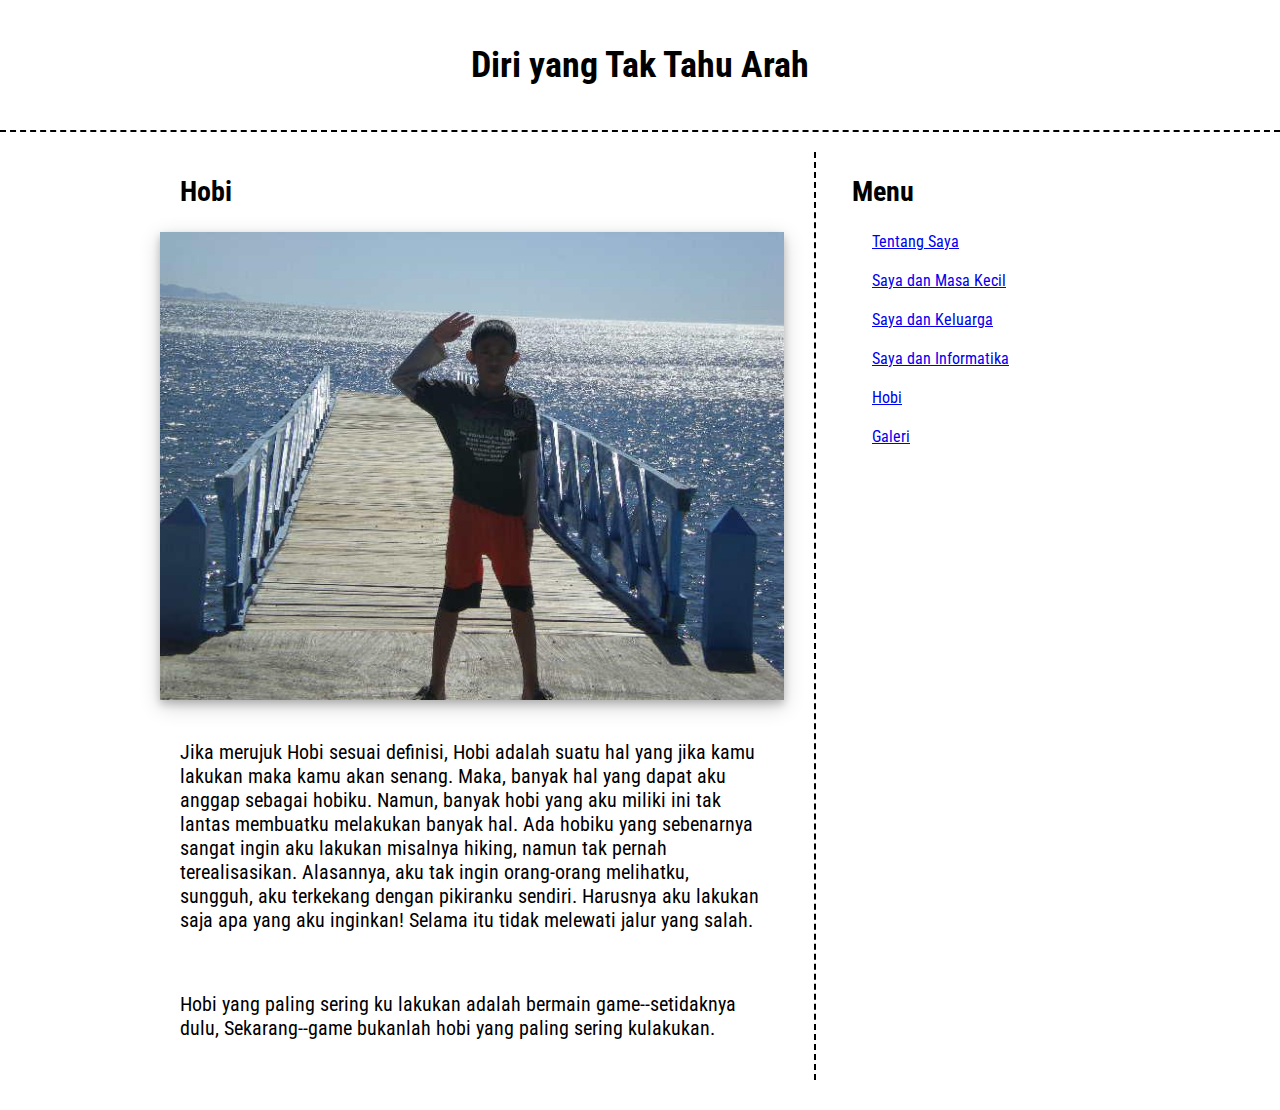
<file: secret-page/hobby.html>
<!DOCTYPE html>
<html lang="id">
   <head>
      <title>Hobi | Ivqonnada Al Mufarrih</title>
      <meta charset="utf-8">
      <meta name="viewport" content="width=device-width, initial-scale=1">
      <link href="css/secret-page.css" rel="stylesheet" media="all">
      <link href="https://fonts.googleapis.com/css?family=Roboto+Condensed:300" rel="stylesheet">
   </head>
   <body>
      <div class="top">
         <h1>Diri yang Tak Tahu Arah</h1>
      </div>
      <div class="main">
         <div class="right">
            <nav>
               <h2>Menu</h2>
               <ul id="menu">
                  <li><a href="about.html">Tentang Saya</a></li>
                  <li><a href="child.html">Saya dan Masa Kecil</a></li>
                  <li><a href="family.html">Saya dan Keluarga</a></li>
                  <li><a href="informatics.html">Saya dan Informatika</a></li>
                  <li><a href="hobby.html">Hobi</a></li>
                  <li><a href="galery.html">Galeri</a></li>
               </ul>
            </nav>
         </div>
         <div class="left">
            <h2>Hobi</h2>
            <img src="images/Foto Masa Kecil - 6.jpg">
            <p> Jika merujuk Hobi sesuai definisi, Hobi adalah suatu hal yang jika kamu lakukan maka kamu akan senang. Maka, banyak hal yang dapat aku anggap sebagai hobiku. Namun, banyak hobi yang aku miliki ini tak lantas membuatku melakukan banyak hal. Ada hobiku yang sebenarnya sangat
               ingin aku lakukan misalnya hiking, namun tak pernah terealisasikan. Alasannya, aku tak ingin orang-orang melihatku, sungguh, aku terkekang dengan pikiranku sendiri. Harusnya aku lakukan saja apa yang aku inginkan! Selama itu tidak melewati jalur yang salah.
            </p>
            <p> Hobi yang paling sering ku lakukan adalah bermain game--setidaknya dulu, Sekarang--game bukanlah hobi yang paling sering kulakukan.
            </p>
         </div>
         <div class="clear"></div>
      </div>
   </body>
</html>
</file>
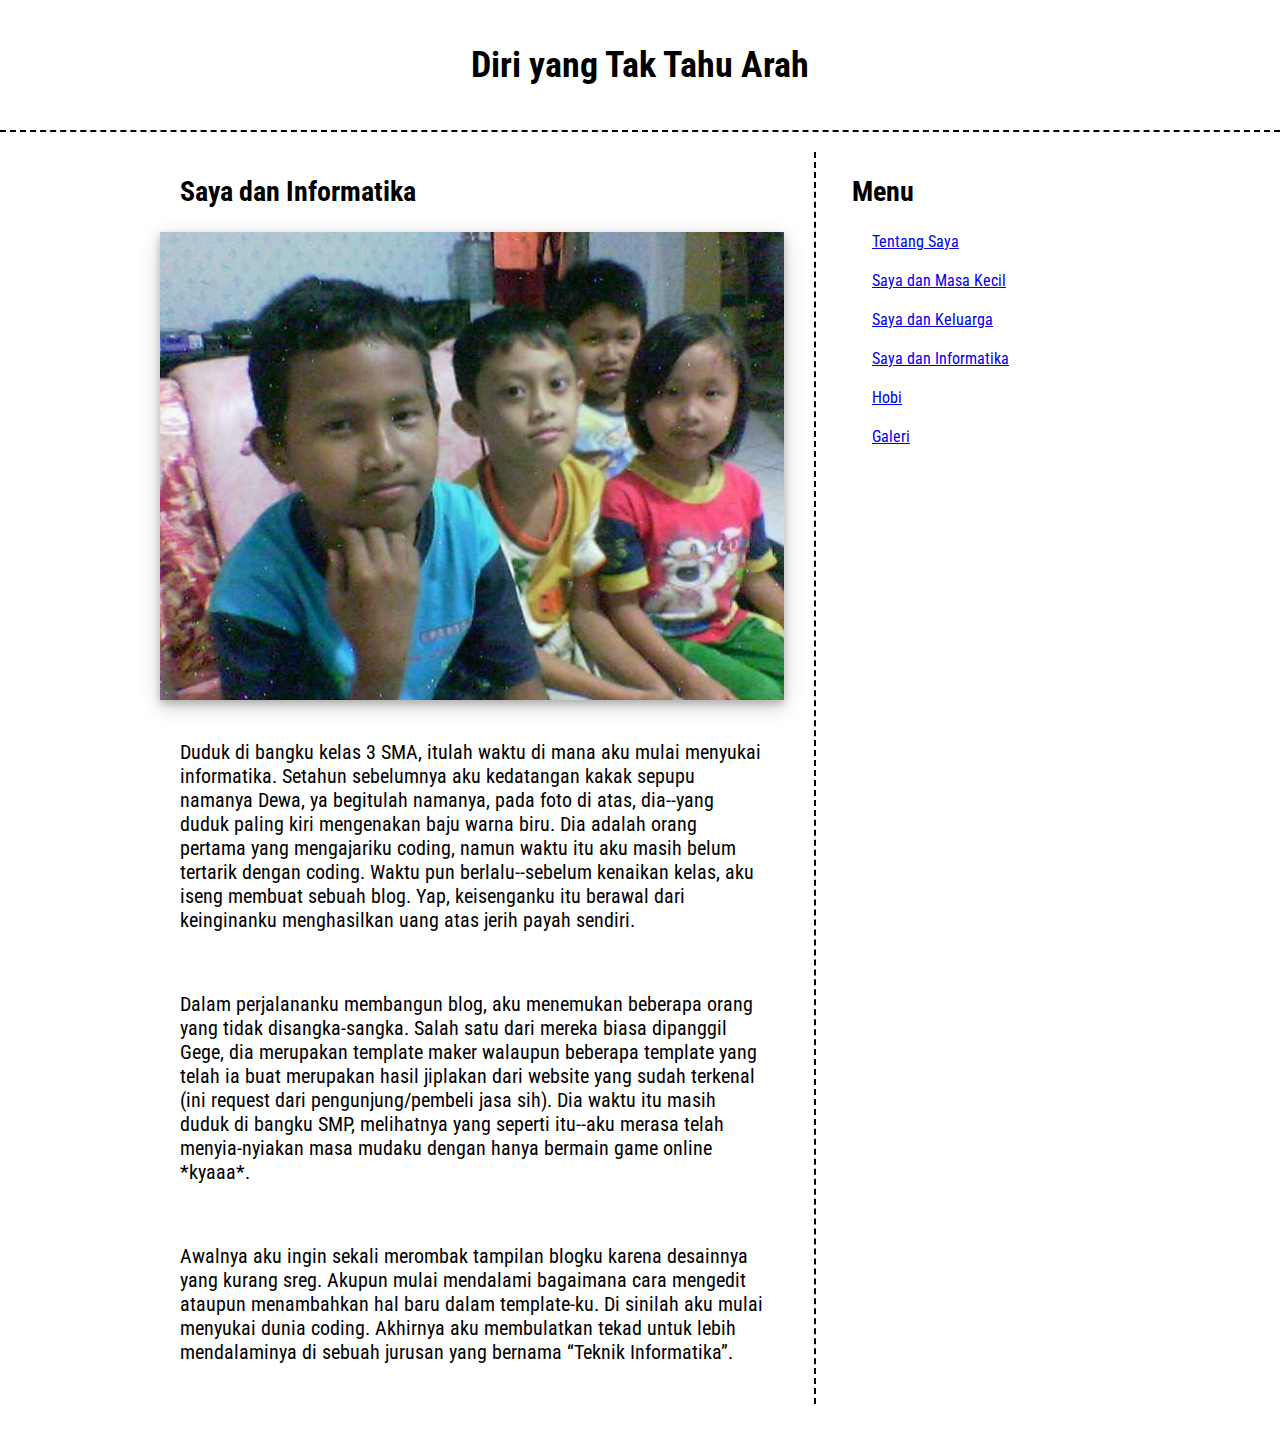
<file: secret-page/informatics.html>
<!DOCTYPE html>
<html lang="id">
   <head>
      <title>Saya dan Informatika | Ivqonnada Al Mufarrih</title>
      <meta charset="utf-8">
      <meta name="viewport" content="width=device-width, initial-scale=1">
      <link href="css/secret-page.css" rel="stylesheet" media="all">
      <link href="https://fonts.googleapis.com/css?family=Roboto+Condensed:300" rel="stylesheet">
   </head>
   <body>
      <div class="top">
         <h1>Diri yang Tak Tahu Arah</h1>
      </div>
      <div class="main">
         <div class="right">
            <nav>
               <h2>Menu</h2>
               <ul id="menu">
                  <li><a href="about.html">Tentang Saya</a></li>
                  <li><a href="child.html">Saya dan Masa Kecil</a></li>
                  <li><a href="family.html">Saya dan Keluarga</a></li>
                  <li><a href="informatics.html">Saya dan Informatika</a></li>
                  <li><a href="hobby.html">Hobi</a></li>
                  <li><a href="galery.html">Galeri</a></li>
               </ul>
            </nav>
         </div>
         <div class="left">
            <h2>Saya dan Informatika</h2>
            <img src="images/Saya dan Informatika.jpg ">
            <p> Duduk di bangku kelas 3 SMA, itulah waktu di mana aku mulai menyukai informatika. Setahun sebelumnya aku kedatangan kakak sepupu namanya Dewa, ya begitulah namanya, pada foto di atas, dia--yang duduk paling kiri mengenakan baju warna biru. Dia adalah orang
               pertama yang mengajariku coding, namun waktu itu aku masih belum tertarik dengan coding. Waktu pun berlalu--sebelum kenaikan kelas, aku iseng membuat sebuah blog. Yap, keisenganku itu berawal dari keinginanku menghasilkan uang atas jerih payah sendiri.
            </p>
            <p> Dalam perjalananku membangun blog, aku menemukan beberapa orang yang tidak disangka-sangka. Salah satu dari mereka biasa dipanggil Gege, dia merupakan template maker walaupun beberapa template yang telah ia buat merupakan hasil jiplakan dari website
               yang sudah terkenal (ini request dari pengunjung/pembeli jasa sih). Dia waktu itu masih duduk di bangku SMP, melihatnya yang seperti itu--aku merasa telah menyia-nyiakan masa mudaku dengan hanya bermain game online *kyaaa*.
            </p>
            <p> Awalnya aku ingin sekali merombak tampilan blogku karena desainnya yang kurang sreg. Akupun mulai mendalami bagaimana cara mengedit ataupun menambahkan hal baru dalam template-ku. Di sinilah aku mulai menyukai dunia coding. Akhirnya aku membulatkan
               tekad untuk lebih mendalaminya di sebuah jurusan yang bernama <q>Teknik Informatika</q>.
            </p>
         </div>
         <div class="clear"></div>
      </div>
   </body>
</html>
</file>
<file: css/main.css>
.img-responsive {
  box-shadow: 0 4px 8px 0 rgba(0, 0, 0, 0.2), 0 6px 20px 0 rgba(0, 0, 0, 0.19);
}

body {
	font-family: 'Roboto Condensed', sans-serif;
}
</file>
<file: secret-page/css/secret-page.css>
body {
	font-family: 'Roboto Condensed', sans-serif;
	width: auto;
	margin: 0 auto;
}

h1 {
	font-size: 36px;
	text-align: center;
}

h2 {
	font-size: 28px;
	padding: 0px 20px;
}

p {
	font-size: 20px;
	padding: 20px;
}

img {
	display: block;
	width: 100%;
	max-width: 100%;
	height: auto;
	box-shadow: 0 4px 8px 0 rgba(0, 0, 0, 0.2), 0 6px 20px 0 rgba(0, 0, 0, 0.19);
}

.clear {
	clear: both;
}

.main {
	max-width: 960px;
	margin: 0 auto;
	width: auto;
}

.top {
	height: auto;
	margin-bottom: 20px;
	border-bottom: 2px dashed black;
	padding: 20px;
}

.left {
	float: left;
	width: 65%;
	border-right: 2px dashed black;
	padding-right: 30px;
	margin-bottom: 30px;
}

.right {
	float: right;
	width: 30%;
}

#menu li {
  list-style-type:none;
	margin-bottom: 20px;
 }

@media only screen and (max-width: 720px) {
	.right {
		float: none;
		width: 100%;
	}
	.left {
		float: none;
		border-right: none;
		padding-right: 0;
		width: 100%;
	}
}
</file>
